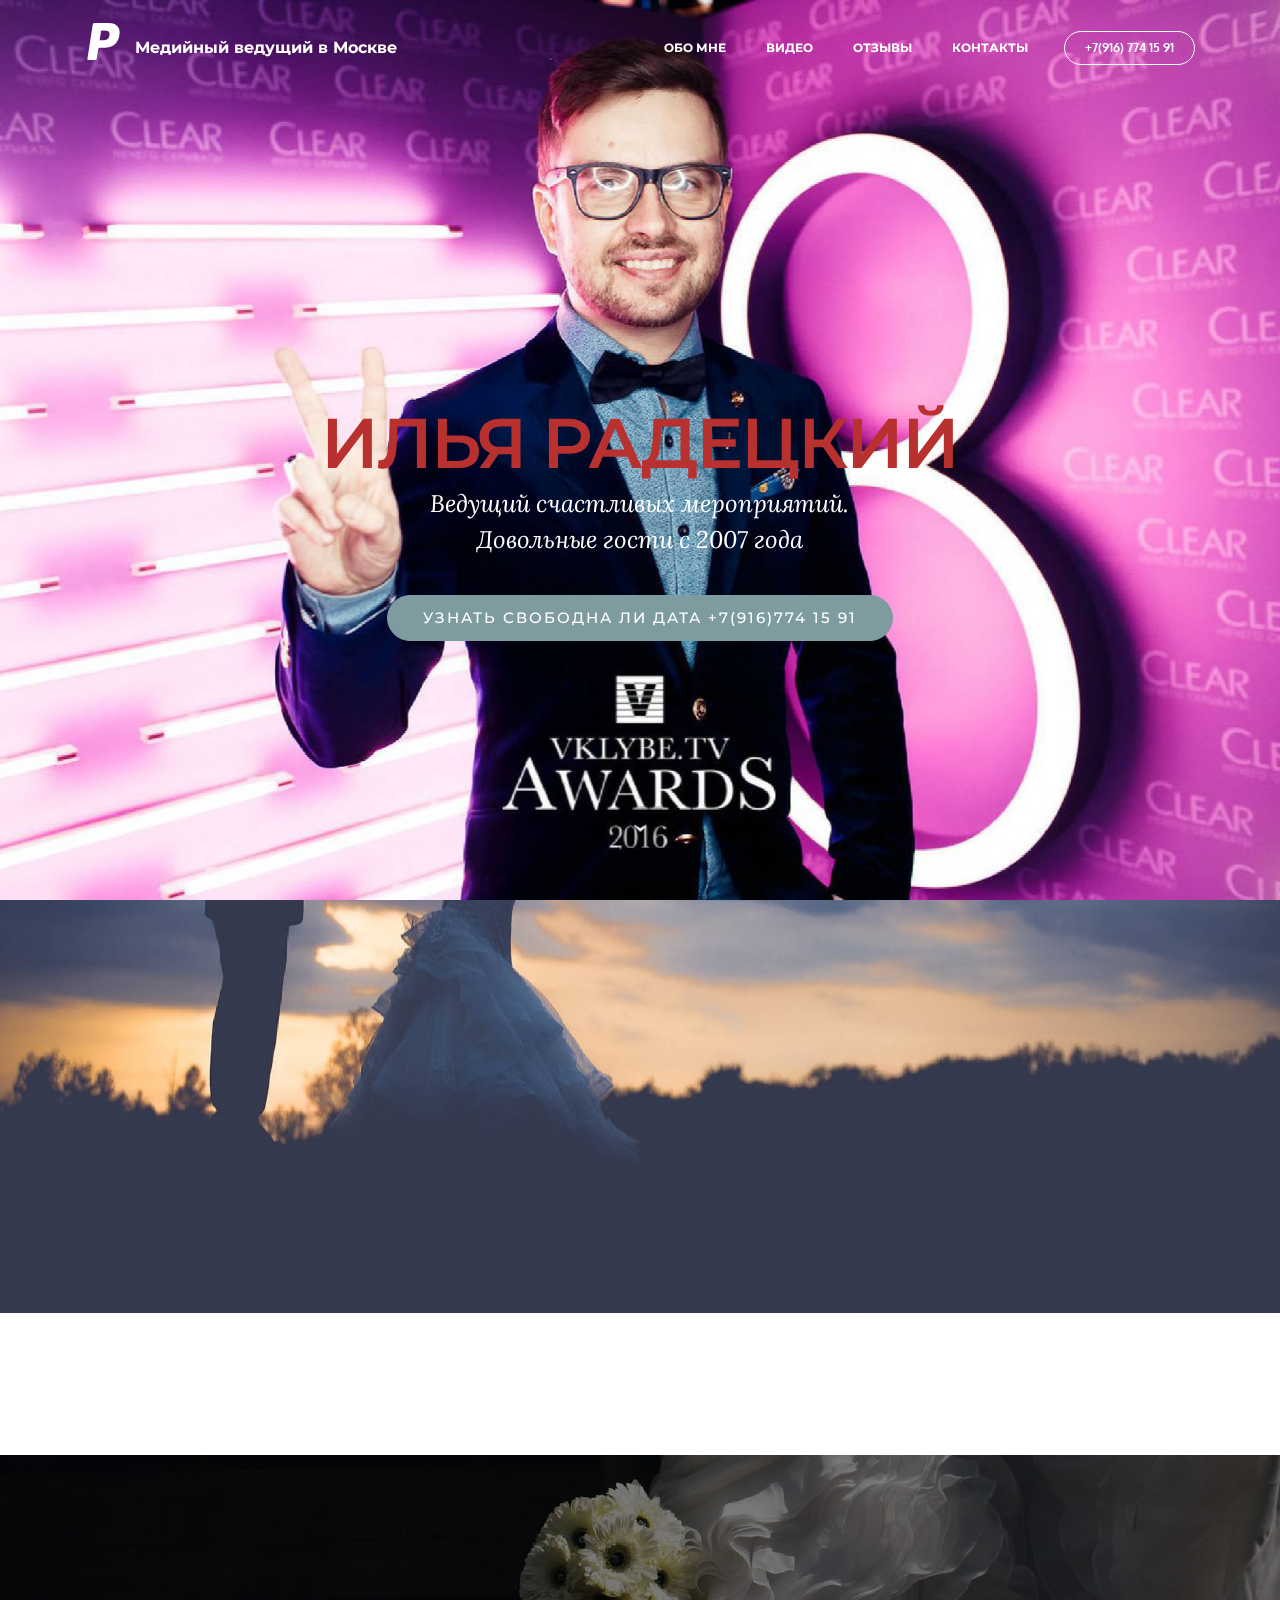
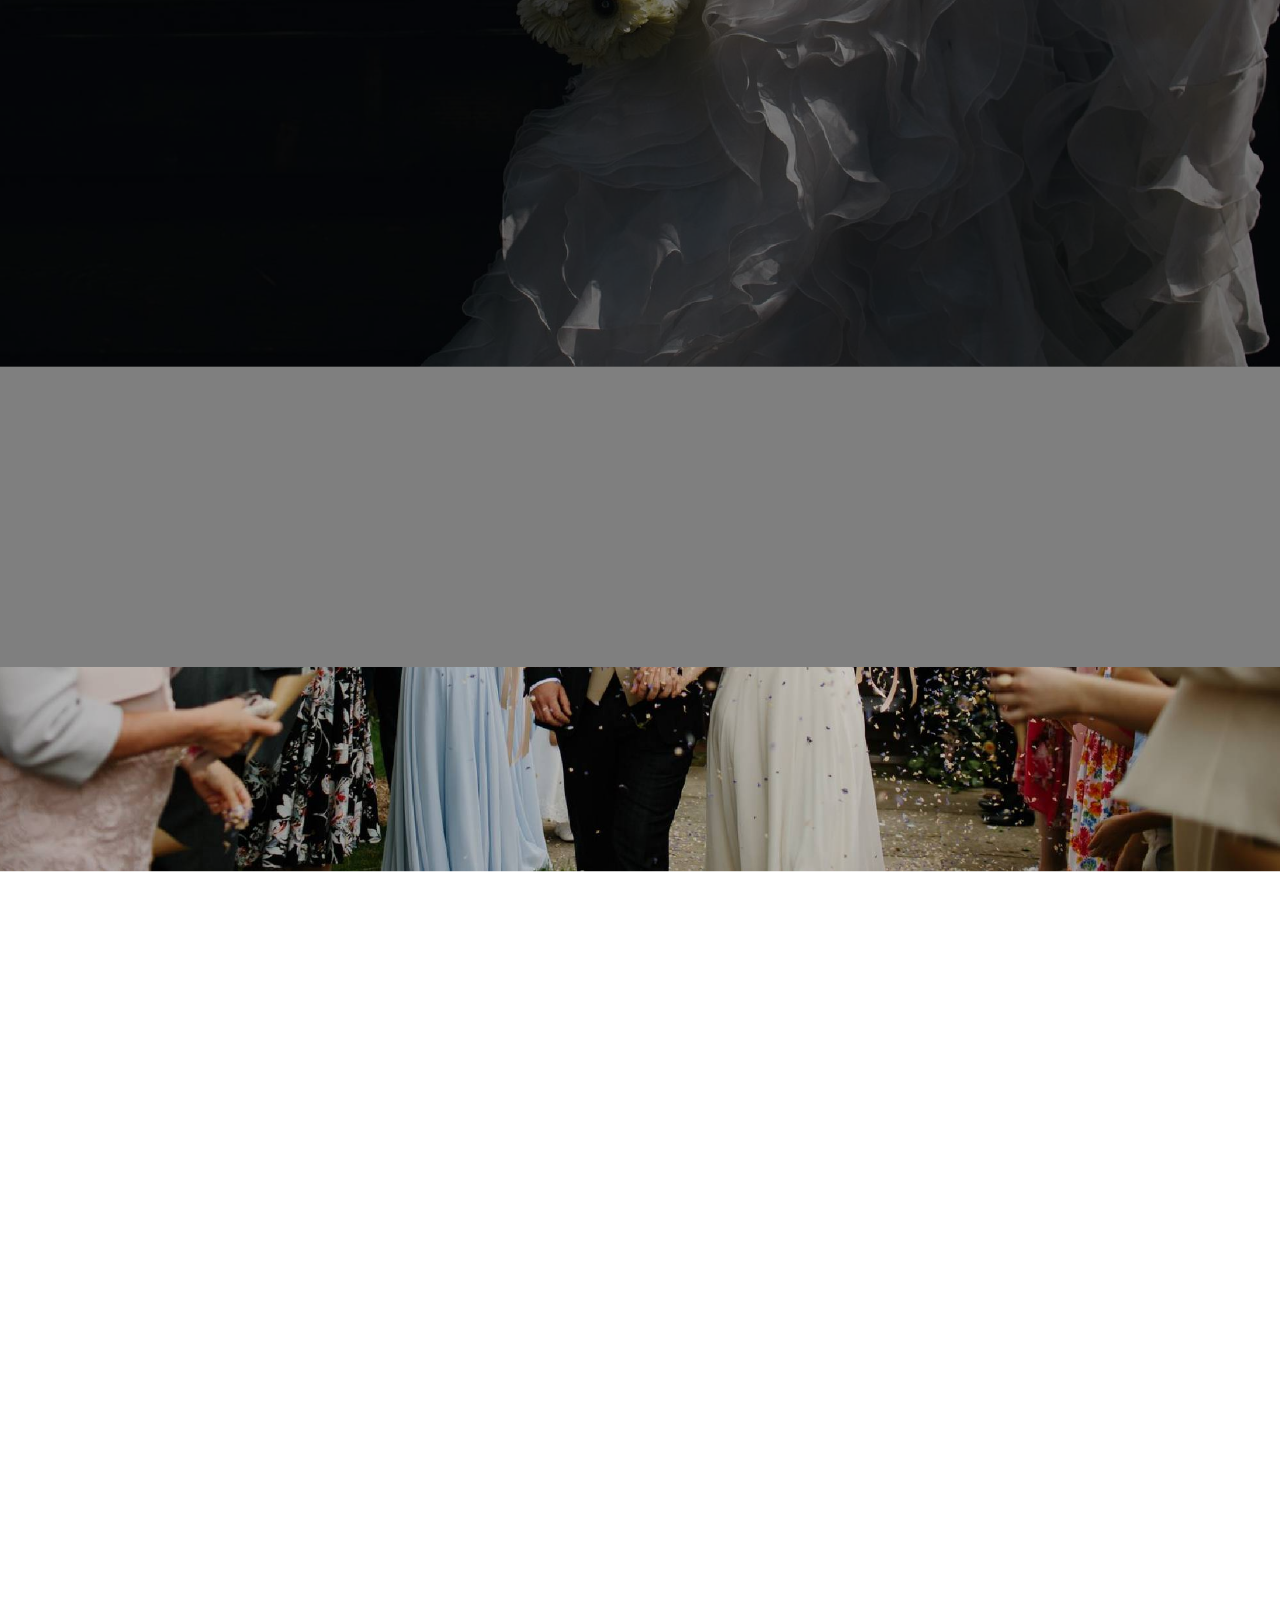
<file: page1.html>
<!DOCTYPE html>
<html>
<head>
  <!-- Site made with Mobirise Website Builder v3.12.1, https://mobirise.com -->
  <meta charset="UTF-8">
  <meta http-equiv="X-UA-Compatible" content="IE=edge">
  <meta name="generator" content="Mobirise v3.12.1, mobirise.com">
  <meta name="viewport" content="width=device-width, initial-scale=1">
  <link rel="shortcut icon" href="assets/images/ecf-e4ugd5m-128x128.jpg" type="image/x-icon">
  <meta name="description" content="">
  
  <link rel="stylesheet" href="https://fonts.googleapis.com/css?family=Lora:400,700,400italic,700italic&amp;subset=latin">
  <link rel="stylesheet" href="https://fonts.googleapis.com/css?family=Montserrat:400,700">
  <link rel="stylesheet" href="https://fonts.googleapis.com/css?family=Raleway:100,100i,200,200i,300,300i,400,400i,500,500i,600,600i,700,700i,800,800i,900,900i">
  <link rel="stylesheet" href="assets/bootstrap-material-design-font/css/material.css">
  <link rel="stylesheet" href="assets/tether/tether.min.css">
  <link rel="stylesheet" href="assets/bootstrap/css/bootstrap.min.css">
  <link rel="stylesheet" href="assets/dropdown/css/style.css">
  <link rel="stylesheet" href="assets/animate.css/animate.min.css">
  <link rel="stylesheet" href="assets/socicon/css/styles.css">
  <link rel="stylesheet" href="assets/theme/css/style.css">
  <link rel="stylesheet" href="assets/mobirise/css/mbr-additional.css" type="text/css">
  
  
  
</head>
<body>
<section id="menu-b">

    <nav class="navbar navbar-dropdown bg-color transparent navbar-fixed-top">
        <div class="container">

            <div class="mbr-table">
                <div class="mbr-table-cell">

                    <div class="navbar-brand">
                        <a href="радецкий.рф" class="socicon socicon-paypal mbr-iconfont mbr-iconfont-menu navbar-logo"></a>
                        <a class="navbar-caption" href="radezki.github.io">Медийный ведущий в Москве</a>
                    </div>

                </div>
                <div class="mbr-table-cell">

                    <button class="navbar-toggler pull-xs-right hidden-md-up" type="button" data-toggle="collapse" data-target="#exCollapsingNavbar">
                        <div class="hamburger-icon"></div>
                    </button>

                    <ul class="nav-dropdown collapse pull-xs-right nav navbar-nav navbar-toggleable-sm" id="exCollapsingNavbar"><li class="nav-item"><a class="nav-link link" href="index.html#msg-box7-2">ОБО МНЕ</a></li><li class="nav-item dropdown"><a class="nav-link link" href="index.html#msg-box4-0" aria-expanded="false">ВИДЕО</a></li><li class="nav-item"><a class="nav-link link" href="index.html#testimonials1-4" aria-expanded="false">ОТЗЫВЫ</a></li><li class="nav-item dropdown"><a class="nav-link link" href="index.html#form1-6" aria-expanded="false">КОНТАКТЫ</a></li><li class="nav-item nav-btn"><a class="nav-link btn btn-white btn-white-outline" href="index.html#form1-6" target="_blank">+7(916) 774 15 91</a></li></ul>
                    <button hidden="" class="navbar-toggler navbar-close" type="button" data-toggle="collapse" data-target="#exCollapsingNavbar">
                        <div class="close-icon"></div>
                    </button>

                </div>
            </div>

        </div>
    </nav>

</section>

<section class="engine"><a rel="external" href="https://mobirise.com">https://mobirise.com/</a></section><section class="mbr-section mbr-section-hero mbr-section-full mbr-parallax-background mbr-section-with-arrow mbr-after-navbar" id="header1-c" style="background-image: url(assets/images/uqlpn774luq-2000x1332.jpg);">

    

    <div class="mbr-table-cell">

        <div class="container">
            <div class="row">
                <div class="mbr-section col-md-10 col-md-offset-1 text-xs-center">

                    <h1 class="mbr-section-title display-1"><br><br><span style="font-size: 4.39rem; line-height: 1.1;">ИЛЬЯ </span><span style="font-size: 4.39rem; line-height: 1.1;">РАДЕЦКИЙ</span><br></h1>
                    <p class="mbr-section-lead lead">Ведущий счастливых мероприятий.<br> Довольные гости с 2007 года<br></p>
                    <div class="mbr-section-btn"><a class="btn btn-lg btn-info" href="https://mobirise.com">УЗНАТЬ СВОБОДНА ЛИ ДАТА +7(916)774 15 91</a>  </div>
                </div>
            </div>
        </div>
    </div>

    <div class="mbr-arrow mbr-arrow-floating" aria-hidden="true"><a href="#footer1-d"><i class="mbr-arrow-icon"></i></a></div>

</section>

<section class="mbr-section mbr-parallax-background" id="msg-box4-e" style="background-image: url(assets/images/mbr-2-2000x1333.jpg); padding-top: 120px; padding-bottom: 120px;">

    
    <div class="container">
        <div class="row">
            <div class="mbr-table-md-up">

              <div class="mbr-table-cell mbr-right-padding-md-up mbr-valign-top col-md-7 image-size" style="width: 50%;">
                  <div class="mbr-figure"><iframe class="mbr-embedded-video" src="https://www.youtube.com/embed/w4ecjCOxI2M?rel=0&amp;amp;showinfo=0&amp;autoplay=0&amp;loop=0" width="1280" height="720" frameborder="0" allowfullscreen></iframe></div>
              </div>

              


              <div class="mbr-table-cell col-md-5 text-xs-center text-md-left content-size">
                  <h3 class="mbr-section-title display-2">Опыт ведения мероприятий - более 5 лет<br>&nbsp;<div>Позитив и улыбка - в любой ситуации, в общении с каждым гостем&nbsp;</div><br><div><br></div>Свой диджей, сработанная команда, звук, свет, артисты<br><div><br></div></h3>
                  

                  <div><a class="btn btn-info" href="https://vk.com/video157376_456239129" target="_blank">ПРОВЕРИТЬ ДАТУ</a></div>
              </div>


              

            </div>
        </div>
    </div>

</section>

<section class="mbr-section mbr-parallax-background" id="msg-box7-f" style="background-image: url(assets/images/mbr-2000x1328.jpg); padding-top: 240px; padding-bottom: 240px;">

    <div class="mbr-overlay" style="opacity: 0.5; background-color: rgb(0, 0, 0);">
    </div>
    <div class="container">
        <div class="row">
            <div class="mbr-table-md-up">

              

              <div class="mbr-table-cell col-md-5 text-xs-center text-md-right content-size">
                  <h3 class="mbr-section-title display-2">Индивидуальный подход</h3>
                  <div class="lead">

                    <p>После встречи со мной вы получите развернутый сценарий вашего торжества, разработанного исходя из ваших пожеланий.<br><br> &nbsp; &nbsp;</p>

                  </div>

                  <div><a class="btn btn-secondary" href="https://mobirise.com">СВЯЗАТЬСЯ +7(916)774 15 91</a></div>
              </div>


              


              <div class="mbr-table-cell mbr-left-padding-md-up mbr-valign-top col-md-7 image-size" style="width: 50%;">
                  <div class="mbr-figure"><img src="assets/images/mbr-2000x1333.jpg"></div>
              </div>

            </div>
        </div>
    </div>

</section>

<section class="mbr-section mbr-parallax-background" id="testimonials1-g" style="background-image: url(assets/images/mbr-3-2000x1333.jpg); padding-top: 120px; padding-bottom: 120px;">

    

        <div class="mbr-section mbr-section__container mbr-section__container--middle">
            <div class="container">
                <div class="row">
                    <div class="col-xs-12 text-xs-center">
                        <h3 class="mbr-section-title display-2">ОТЗЫВЫ</h3>
                        <small class="mbr-section-subtitle">Прекрасных пар, которые доверили проведение одного из главных дней своей жизни нашей команде</small>
                    </div>
                </div>
            </div>
        </div>


    <div class="mbr-testimonials mbr-section mbr-section-nopadding">
        <div class="container">
            <div class="row">

                <div class="col-xs-12 col-lg-4">

                    <div class="mbr-testimonial card mbr-testimonial-lg">
                        <div class="card-block"><p>“Спасибо, Илья ! Свадьба прошла на ураааа, по большей части благодаря тебе. Все было очень современно, весело, динамично, круто ! Мы и наши друзья остались очень довольны. Спаааасибоооооо!”</p></div>
                        <div class="mbr-author card-footer">
                            <div class="mbr-author-img"><img src="assets/images/bsz-16crmau-160x160.jpg" class="img-circle"></div>
                            <div class="mbr-author-name">Владислав и Юлия.</div>
                            <small class="mbr-author-desc"></small>
                        </div>
                    </div>
                </div><div class="col-xs-12 col-lg-4">

                    <div class="mbr-testimonial card mbr-testimonial-lg">
                        <div class="card-block"><p>“Илья , спасибо за прекрасно проведенное мероприятие , все было очень здорово ! Успехов тебе”</p></div>
                        <div class="mbr-author card-footer">
                            <div class="mbr-author-img"><img src="assets/images/jjd7z0mhive1-136x160.jpg" class="img-circle"></div>
                            <div class="mbr-author-name">Дмитрий и Юлия</div>
                            <small class="mbr-author-desc"></small>
                        </div>
                    </div>
                </div><div class="col-xs-12 col-lg-4">

                    <div class="mbr-testimonial card mbr-testimonial-lg">
                        <div class="card-block"><p>“Илья, Женя- спасибо огромное!!! Вы зажгли наш вечер позитивом и никто не скучал!!!</p><p>Свадьба удалась!”</p></div>
                        <div class="mbr-author card-footer">
                            <div class="mbr-author-img"><img src="assets/images/qozb7npwvq-160x120.jpg" class="img-circle"></div>
                            <div class="mbr-author-name">Алексей и Анна</div>
                            <small class="mbr-author-desc"></small>
                        </div>
                    </div>
                </div>

            </div>

        </div>

    </div>

</section>

<section class="mbr-section" id="testimonials1-h" style="background-color: rgb(255, 255, 255); padding-top: 120px; padding-bottom: 120px;">

    

        <div class="mbr-section mbr-section__container mbr-section__container--middle">
            <div class="container">
                <div class="row">
                    <div class="col-xs-12 text-xs-center">
                        <h3 class="mbr-section-title display-2">WHAT OUR FANTASTIC USERS SAY</h3>
                        <small class="mbr-section-subtitle">Shape your future web project with sharp design and refine coded functions.</small>
                    </div>
                </div>
            </div>
        </div>


    <div class="mbr-testimonials mbr-section mbr-section-nopadding">
        <div class="container">
            <div class="row">

                <div class="col-xs-12 col-lg-4">

                    <div class="mbr-testimonial card mbr-testimonial-lg">
                        <div class="card-block"><p>“its really very amazing app that makes me finish html page in 3 minutes ( that's usually takes more than 1 hours at least from me if i did it from scratch). i hope to have very big library and plugins for this APP thanks again for your nice application”</p></div>
                        <div class="mbr-author card-footer">
                            <div class="mbr-author-img"><img src="assets/images/face3.jpg" class="img-circle"></div>
                            <div class="mbr-author-name">Abanoub S.</div>
                            <small class="mbr-author-desc">User</small>
                        </div>
                    </div>
                </div><div class="col-xs-12 col-lg-4">

                    <div class="mbr-testimonial card mbr-testimonial-lg">
                        <div class="card-block"><p>“First of all hands off to you guys for your effort and nice, super tool. Good work mobirise team. We are expecting the new version soon with advance functionality with full bootstrap design. Great effort and super UI experience with easy drag &amp; drop with no time design bootstrap builder in present web design world.”</p></div>
                        <div class="mbr-author card-footer">
                            <div class="mbr-author-img"><img src="assets/images/face1.jpg" class="img-circle"></div>
                            <div class="mbr-author-name">Suffian A.</div>
                            <small class="mbr-author-desc">User</small>
                        </div>
                    </div>
                </div><div class="col-xs-12 col-lg-4">

                    <div class="mbr-testimonial card mbr-testimonial-lg">
                        <div class="card-block"><p>“At first view, looks like a nice innovative tool, i like the great focus and time that was given to the responsive design, i also like the simple and clear drag and drop features. Give me more control over the object's properties and ill be using this tool for more serious projects. Regards.”</p></div>
                        <div class="mbr-author card-footer">
                            <div class="mbr-author-img"><img src="assets/images/face2.jpg" class="img-circle"></div>
                            <div class="mbr-author-name">Jhollman C.</div>
                            <small class="mbr-author-desc">User</small>
                        </div>
                    </div>
                </div>

            </div>

        </div>

    </div>

</section>

<section class="mbr-section" id="testimonials1-i" style="background-color: rgb(255, 255, 255); padding-top: 120px; padding-bottom: 120px;">

    

        <div class="mbr-section mbr-section__container mbr-section__container--middle">
            <div class="container">
                <div class="row">
                    <div class="col-xs-12 text-xs-center">
                        <h3 class="mbr-section-title display-2">WHAT OUR FANTASTIC USERS SAY</h3>
                        <small class="mbr-section-subtitle">Shape your future web project with sharp design and refine coded functions.</small>
                    </div>
                </div>
            </div>
        </div>


    <div class="mbr-testimonials mbr-section mbr-section-nopadding">
        <div class="container">
            <div class="row">

                <div class="col-xs-12 col-lg-4">

                    <div class="mbr-testimonial card mbr-testimonial-lg">
                        <div class="card-block"><p>“its really very amazing app that makes me finish html page in 3 minutes ( that's usually takes more than 1 hours at least from me if i did it from scratch). i hope to have very big library and plugins for this APP thanks again for your nice application”</p></div>
                        <div class="mbr-author card-footer">
                            <div class="mbr-author-img"><img src="assets/images/face3.jpg" class="img-circle"></div>
                            <div class="mbr-author-name">Abanoub S.</div>
                            <small class="mbr-author-desc">User</small>
                        </div>
                    </div>
                </div><div class="col-xs-12 col-lg-4">

                    <div class="mbr-testimonial card mbr-testimonial-lg">
                        <div class="card-block"><p>“First of all hands off to you guys for your effort and nice, super tool. Good work mobirise team. We are expecting the new version soon with advance functionality with full bootstrap design. Great effort and super UI experience with easy drag &amp; drop with no time design bootstrap builder in present web design world.”</p></div>
                        <div class="mbr-author card-footer">
                            <div class="mbr-author-img"><img src="assets/images/face1.jpg" class="img-circle"></div>
                            <div class="mbr-author-name">Suffian A.</div>
                            <small class="mbr-author-desc">User</small>
                        </div>
                    </div>
                </div><div class="col-xs-12 col-lg-4">

                    <div class="mbr-testimonial card mbr-testimonial-lg">
                        <div class="card-block"><p>“At first view, looks like a nice innovative tool, i like the great focus and time that was given to the responsive design, i also like the simple and clear drag and drop features. Give me more control over the object's properties and ill be using this tool for more serious projects. Regards.”</p></div>
                        <div class="mbr-author card-footer">
                            <div class="mbr-author-img"><img src="assets/images/face2.jpg" class="img-circle"></div>
                            <div class="mbr-author-name">Jhollman C.</div>
                            <small class="mbr-author-desc">User</small>
                        </div>
                    </div>
                </div>

            </div>

        </div>

    </div>

</section>

<section class="mbr-section" id="form1-j" style="background-color: rgb(255, 255, 255); padding-top: 120px; padding-bottom: 120px;">
    
    <div class="mbr-section mbr-section__container mbr-section__container--middle">
        <div class="container">
            <div class="row">
                <div class="col-xs-12 text-xs-center">
                    <h3 class="mbr-section-title display-2">Есть вопросы? пишите</h3>
                    <small class="mbr-section-subtitle">Буду рад личной встрече, всегда на связи и онлайн</small>
                </div>
            </div>
        </div>
    </div>
    <div class="mbr-section mbr-section-nopadding">
        <div class="container">
            <div class="row">
                <div class="col-xs-12 col-lg-10 col-lg-offset-1" data-form-type="formoid">


                    <div data-form-alert="true">
                        <div hidden="" data-form-alert-success="true" class="alert alert-form alert-success text-xs-center">Thanks for filling out form!</div>
                    </div>


                    <form action="https://mobirise.com/" method="post" data-form-title="Есть вопросы? пишите">

                        <input type="hidden" value="xxFpO4KCkhUjRlJvvSIukSKOwQ9kz7BcsBxSwST0EuEvgmCbpuTy8c2wew8NSxOQknLMZ/BYAbkp593Lq7y3H9s6G7ZafEbkEJmkdNElKDF7Lw8ydnQLWlCinCdxOvQs" data-form-email="true">

                        <div class="row row-sm-offset">

                            <div class="col-xs-12 col-md-4">
                                <div class="form-group">
                                    <label class="form-control-label" for="form1-j-name">Name<span class="form-asterisk">*</span></label>
                                    <input type="text" class="form-control" name="name" required="" data-form-field="Name" id="form1-j-name">
                                </div>
                            </div>

                            <div class="col-xs-12 col-md-4">
                                <div class="form-group">
                                    <label class="form-control-label" for="form1-j-email">Email<span class="form-asterisk">*</span></label>
                                    <input type="email" class="form-control" name="email" required="" data-form-field="Email" id="form1-j-email">
                                </div>
                            </div>

                            <div class="col-xs-12 col-md-4">
                                <div class="form-group">
                                    <label class="form-control-label" for="form1-j-phone">Phone</label>
                                    <input type="tel" class="form-control" name="phone" data-form-field="Phone" id="form1-j-phone">
                                </div>
                            </div>

                        </div>

                        <div class="form-group">
                            <label class="form-control-label" for="form1-j-message">Message</label>
                            <textarea class="form-control" name="message" rows="7" data-form-field="Message" id="form1-j-message"></textarea>
                        </div>

                        <div><button type="submit" class="btn btn-primary">СВЯЗАТЬСЯ</button></div>

                    </form>
                </div>
            </div>
        </div>
    </div>
</section>

<section class="mbr-section mbr-section-md-padding mbr-parallax-background" id="social-buttons2-k" style="background-image: url(assets/images/mbr-4-2000x1333.jpg); padding-top: 90px; padding-bottom: 90px;">
    
    <div class="container">
        <div class="row">
            <div class="col-md-8 col-md-offset-2 text-xs-center">
                <h3 class="mbr-section-title display-2">ИЛЬЯ РАДЕЦКИЙ<br><br>#ведущийсчастливыхмероприятий</h3>
                <div> <a class="btn btn-social" title="Facebook" target="_blank" href="https://www.facebook.com/pages/Mobirise/1616226671953247"><i class="socicon socicon-facebook"></i></a>  <a class="btn btn-social" title="YouTube" target="_blank" href="https://www.youtube.com/channel/UCt_tncVAetpK5JeM8L-8jyw"><i class="socicon socicon-youtube"></i></a> <a class="btn btn-social" title="Instagram" target="_blank" href="https://instagram.com/mobirise/"><i class="socicon socicon-instagram"></i></a>    <a class="btn btn-social" title="VKontakte" target="_blank" href="#"><i class="socicon socicon-vkontakte"></i></a>  </div>
            </div>
        </div>
    </div>
</section>

<footer class="mbr-small-footer mbr-section mbr-section-nopadding" id="footer1-d" style="background-color: rgb(50, 50, 50); padding-top: 1.75rem; padding-bottom: 1.75rem;">
    
    <div class="container">
        <p class="text-xs-center">Copyright (c) 2016 Mobirise.</p>
    </div>
</footer>


  <script src="assets/web/assets/jquery/jquery.min.js"></script>
  <script src="assets/tether/tether.min.js"></script>
  <script src="assets/bootstrap/js/bootstrap.min.js"></script>
  <script src="assets/smooth-scroll/smooth-scroll.js"></script>
  <script src="assets/dropdown/js/script.min.js"></script>
  <script src="assets/touch-swipe/jquery.touch-swipe.min.js"></script>
  <script src="assets/viewport-checker/jquery.viewportchecker.js"></script>
  <script src="assets/jarallax/jarallax.js"></script>
  <script src="assets/theme/js/script.js"></script>
  <script src="assets/formoid/formoid.min.js"></script>
  
  
  <input name="animation" type="hidden">
  </body>
</html>
</file>
<file: assets/bootstrap-material-design-font/css/material.css>
@font-face {
  font-family: 'Material-Design-Icons';
  src: url('../fonts/Material-Design-Icons.eot?3ocs8m');
  src: url('../fonts/Material-Design-Icons.eot?#iefix3ocs8m') format('embedded-opentype'), url('../fonts/Material-Design-Icons.woff?3ocs8m') format('woff'), url('../fonts/Material-Design-Icons.ttf?3ocs8m') format('truetype'), url('../fonts/Material-Design-Icons.svg?3ocs8m#Material-Design-Icons') format('svg');
  font-weight: normal;
  font-style: normal;
}
[class^="mdi-"],
[class*="mdi-"] {
  speak: none;
  display: inline-block;
  font-style: normal;
  font-variant:normal;
  font-weight:normal;
  /*font-size:24px;*/
  line-height:1;
  font-family:'Material-Design-Icons' !important;
  text-rendering: auto;
  
  -webkit-font-smoothing: antialiased;
  -moz-osx-font-smoothing: grayscale;
  -webkit-transform: translate(0, 0);
      -ms-transform: translate(0, 0);
          transform: translate(0, 0);
}
[class^="mdi-"]:before,
[class*="mdi-"]:before {
  display: inline-block;
  speak: none;
  text-decoration: inherit;
}
[class^="mdi-"].pull-left,
[class*="mdi-"].pull-left {
  margin-right: .3em;
}
[class^="mdi-"].pull-right,
[class*="mdi-"].pull-right {
  margin-left: .3em;
}
[class^="mdi-"].mdi-lg:before,
[class*="mdi-"].mdi-lg:before,
[class^="mdi-"].mdi-lg:after,
[class*="mdi-"].mdi-lg:after {
  font-size: 1.33333333em;
  line-height: 0.75em;
  vertical-align: -15%;
}
[class^="mdi-"].mdi-2x:before,
[class*="mdi-"].mdi-2x:before,
[class^="mdi-"].mdi-2x:after,
[class*="mdi-"].mdi-2x:after {
  font-size: 2em;
}
[class^="mdi-"].mdi-3x:before,
[class*="mdi-"].mdi-3x:before,
[class^="mdi-"].mdi-3x:after,
[class*="mdi-"].mdi-3x:after {
  font-size: 3em;
}
[class^="mdi-"].mdi-4x:before,
[class*="mdi-"].mdi-4x:before,
[class^="mdi-"].mdi-4x:after,
[class*="mdi-"].mdi-4x:after {
  font-size: 4em;
}
[class^="mdi-"].mdi-5x:before,
[class*="mdi-"].mdi-5x:before,
[class^="mdi-"].mdi-5x:after,
[class*="mdi-"].mdi-5x:after {
  font-size: 5em;
}
[class^="mdi-device-signal-cellular-"]:after,
[class^="mdi-device-battery-"]:after,
[class^="mdi-device-battery-charging-"]:after,
[class^="mdi-device-signal-cellular-connected-no-internet-"]:after,
[class^="mdi-device-signal-wifi-"]:after,
[class^="mdi-device-signal-wifi-statusbar-not-connected"]:after,
.mdi-device-network-wifi:after {
  opacity: .3;
  position: absolute;
  left: 0;
  top: 0;
  z-index: 1;
  display: inline-block;
  speak: none;
  text-decoration: inherit;
}
[class^="mdi-device-signal-cellular-"]:after {
  content: "\e758";
}
[class^="mdi-device-battery-"]:after {
  content: "\e735";
}
[class^="mdi-device-battery-charging-"]:after {
  content: "\e733";
}
[class^="mdi-device-signal-cellular-connected-no-internet-"]:after {
  content: "\e75d";
}
[class^="mdi-device-signal-wifi-"]:after,
.mdi-device-network-wifi:after {
  content: "\e765";
}
[class^="mdi-device-signal-wifi-statusbasr-not-connected"]:after {
  content: "\e8f7";
}
.mdi-device-signal-cellular-off:after,
.mdi-device-signal-cellular-null:after,
.mdi-device-signal-cellular-no-sim:after,
.mdi-device-signal-wifi-off:after,
.mdi-device-signal-wifi-4-bar:after,
.mdi-device-signal-cellular-4-bar:after,
.mdi-device-battery-alert:after,
.mdi-device-signal-cellular-connected-no-internet-4-bar:after,
.mdi-device-battery-std:after,
.mdi-device-battery-full .mdi-device-battery-unknown:after {
  content: "";
}
.mdi-fw {
  width: 1.28571429em;
  text-align: center;
}
.mdi-ul {
  padding-left: 0;
  margin-left: 2.14285714em;
  list-style-type: none;
}
.mdi-ul > li {
  position: relative;
}
.mdi-li {
  position: absolute;
  left: -2.14285714em;
  width: 2.14285714em;
  top: 0.14285714em;
  text-align: center;
}
.mdi-li.mdi-lg {
  left: -1.85714286em;
}
.mdi-border {
  padding: .2em .25em .15em;
  border: solid 0.08em #eeeeee;
  border-radius: .1em;
}
.mdi-spin {
  -webkit-animation: mdi-spin 2s infinite linear;
  animation: mdi-spin 2s infinite linear;
  -webkit-transform-origin: 50% 50%;
  -ms-transform-origin: 50% 50%;
      transform-origin: 50% 50%;
}
.mdi-pulse {
  -webkit-animation: mdi-spin 1s steps(8) infinite;
  animation: mdi-spin 1s steps(8) infinite;
  -webkit-transform-origin: 50% 50%;
  -ms-transform-origin: 50% 50%;
      transform-origin: 50% 50%;
}
@-webkit-keyframes mdi-spin {
  0% {
    -webkit-transform: rotate(0deg);
    transform: rotate(0deg);
  }
  100% {
    -webkit-transform: rotate(359deg);
    transform: rotate(359deg);
  }
}
@keyframes mdi-spin {
  0% {
    -webkit-transform: rotate(0deg);
    transform: rotate(0deg);
  }
  100% {
    -webkit-transform: rotate(359deg);
    transform: rotate(359deg);
  }
}
.mdi-rotate-90 {
  filter: progid:DXImageTransform.Microsoft.BasicImage(rotation=1);
  -webkit-transform: rotate(90deg);
  -ms-transform: rotate(90deg);
  transform: rotate(90deg);
}
.mdi-rotate-180 {
  filter: progid:DXImageTransform.Microsoft.BasicImage(rotation=2);
  -webkit-transform: rotate(180deg);
  -ms-transform: rotate(180deg);
  transform: rotate(180deg);
}
.mdi-rotate-270 {
  filter: progid:DXImageTransform.Microsoft.BasicImage(rotation=3);
  -webkit-transform: rotate(270deg);
  -ms-transform: rotate(270deg);
  transform: rotate(270deg);
}
.mdi-flip-horizontal {
  filter: progid:DXImageTransform.Microsoft.BasicImage(rotation=0, mirror=1);
  -webkit-transform: scale(-1, 1);
  -ms-transform: scale(-1, 1);
  transform: scale(-1, 1);
}
.mdi-flip-vertical {
  filter: progid:DXImageTransform.Microsoft.BasicImage(rotation=2, mirror=1);
  -webkit-transform: scale(1, -1);
  -ms-transform: scale(1, -1);
  transform: scale(1, -1);
}
:root .mdi-rotate-90,
:root .mdi-rotate-180,
:root .mdi-rotate-270,
:root .mdi-flip-horizontal,
:root .mdi-flip-vertical {
  -webkit-filter: none;
          filter: none;
}
.mdi-stack {
  position: relative;
  display: inline-block;
  width: 2em;
  height: 2em;
  line-height: 2em;
  vertical-align: middle;
}
.mdi-stack-1x,
.mdi-stack-2x {
  position: absolute;
  left: 0;
  width: 100%;
  text-align: center;
}
.mdi-stack-1x {
  line-height: inherit;
}
.mdi-stack-2x {
  font-size: 2em;
}
.mdi-inverse {
  color: #ffffff;
}
/* Start Icons */
.mdi-action-3d-rotation:before {
  content: "\e600";
}
.mdi-action-accessibility:before {
  content: "\e601";
}
.mdi-action-account-balance-wallet:before {
  content: "\e602";
}
.mdi-action-account-balance:before {
  content: "\e603";
}
.mdi-action-account-box:before {
  content: "\e604";
}
.mdi-action-account-child:before {
  content: "\e605";
}
.mdi-action-account-circle:before {
  content: "\e606";
}
.mdi-action-add-shopping-cart:before {
  content: "\e607";
}
.mdi-action-alarm-add:before {
  content: "\e608";
}
.mdi-action-alarm-off:before {
  content: "\e609";
}
.mdi-action-alarm-on:before {
  content: "\e60a";
}
.mdi-action-alarm:before {
  content: "\e60b";
}
.mdi-action-android:before {
  content: "\e60c";
}
.mdi-action-announcement:before {
  content: "\e60d";
}
.mdi-action-aspect-ratio:before {
  content: "\e60e";
}
.mdi-action-assessment:before {
  content: "\e60f";
}
.mdi-action-assignment-ind:before {
  content: "\e610";
}
.mdi-action-assignment-late:before {
  content: "\e611";
}
.mdi-action-assignment-return:before {
  content: "\e612";
}
.mdi-action-assignment-returned:before {
  content: "\e613";
}
.mdi-action-assignment-turned-in:before {
  content: "\e614";
}
.mdi-action-assignment:before {
  content: "\e615";
}
.mdi-action-autorenew:before {
  content: "\e616";
}
.mdi-action-backup:before {
  content: "\e617";
}
.mdi-action-book:before {
  content: "\e618";
}
.mdi-action-bookmark-outline:before {
  content: "\e619";
}
.mdi-action-bookmark:before {
  content: "\e61a";
}
.mdi-action-bug-report:before {
  content: "\e61b";
}
.mdi-action-cached:before {
  content: "\e61c";
}
.mdi-action-check-circle:before {
  content: "\e61d";
}
.mdi-action-class:before {
  content: "\e61e";
}
.mdi-action-credit-card:before {
  content: "\e61f";
}
.mdi-action-dashboard:before {
  content: "\e620";
}
.mdi-action-delete:before {
  content: "\e621";
}
.mdi-action-description:before {
  content: "\e622";
}
.mdi-action-dns:before {
  content: "\e623";
}
.mdi-action-done-all:before {
  content: "\e624";
}
.mdi-action-done:before {
  content: "\e625";
}
.mdi-action-event:before {
  content: "\e626";
}
.mdi-action-exit-to-app:before {
  content: "\e627";
}
.mdi-action-explore:before {
  content: "\e628";
}
.mdi-action-extension:before {
  content: "\e629";
}
.mdi-action-face-unlock:before {
  content: "\e62a";
}
.mdi-action-favorite-outline:before {
  content: "\e62b";
}
.mdi-action-favorite:before {
  content: "\e62c";
}
.mdi-action-find-in-page:before {
  content: "\e62d";
}
.mdi-action-find-replace:before {
  content: "\e62e";
}
.mdi-action-flip-to-back:before {
  content: "\e62f";
}
.mdi-action-flip-to-front:before {
  content: "\e630";
}
.mdi-action-get-app:before {
  content: "\e631";
}
.mdi-action-grade:before {
  content: "\e632";
}
.mdi-action-group-work:before {
  content: "\e633";
}
.mdi-action-help:before {
  content: "\e634";
}
.mdi-action-highlight-remove:before {
  content: "\e635";
}
.mdi-action-history:before {
  content: "\e636";
}
.mdi-action-home:before {
  content: "\e637";
}
.mdi-action-https:before {
  content: "\e638";
}
.mdi-action-info-outline:before {
  content: "\e639";
}
.mdi-action-info:before {
  content: "\e63a";
}
.mdi-action-input:before {
  content: "\e63b";
}
.mdi-action-invert-colors:before {
  content: "\e63c";
}
.mdi-action-label-outline:before {
  content: "\e63d";
}
.mdi-action-label:before {
  content: "\e63e";
}
.mdi-action-language:before {
  content: "\e63f";
}
.mdi-action-launch:before {
  content: "\e640";
}
.mdi-action-list:before {
  content: "\e641";
}
.mdi-action-lock-open:before {
  content: "\e642";
}
.mdi-action-lock-outline:before {
  content: "\e643";
}
.mdi-action-lock:before {
  content: "\e644";
}
.mdi-action-loyalty:before {
  content: "\e645";
}
.mdi-action-markunread-mailbox:before {
  content: "\e646";
}
.mdi-action-note-add:before {
  content: "\e647";
}
.mdi-action-open-in-browser:before {
  content: "\e648";
}
.mdi-action-open-in-new:before {
  content: "\e649";
}
.mdi-action-open-with:before {
  content: "\e64a";
}
.mdi-action-pageview:before {
  content: "\e64b";
}
.mdi-action-payment:before {
  content: "\e64c";
}
.mdi-action-perm-camera-mic:before {
  content: "\e64d";
}
.mdi-action-perm-contact-cal:before {
  content: "\e64e";
}
.mdi-action-perm-data-setting:before {
  content: "\e64f";
}
.mdi-action-perm-device-info:before {
  content: "\e650";
}
.mdi-action-perm-identity:before {
  content: "\e651";
}
.mdi-action-perm-media:before {
  content: "\e652";
}
.mdi-action-perm-phone-msg:before {
  content: "\e653";
}
.mdi-action-perm-scan-wifi:before {
  content: "\e654";
}
.mdi-action-picture-in-picture:before {
  content: "\e655";
}
.mdi-action-polymer:before {
  content: "\e656";
}
.mdi-action-print:before {
  content: "\e657";
}
.mdi-action-query-builder:before {
  content: "\e658";
}
.mdi-action-question-answer:before {
  content: "\e659";
}
.mdi-action-receipt:before {
  content: "\e65a";
}
.mdi-action-redeem:before {
  content: "\e65b";
}
.mdi-action-reorder:before {
  content: "\e65c";
}
.mdi-action-report-problem:before {
  content: "\e65d";
}
.mdi-action-restore:before {
  content: "\e65e";
}
.mdi-action-room:before {
  content: "\e65f";
}
.mdi-action-schedule:before {
  content: "\e660";
}
.mdi-action-search:before {
  content: "\e661";
}
.mdi-action-settings-applications:before {
  content: "\e662";
}
.mdi-action-settings-backup-restore:before {
  content: "\e663";
}
.mdi-action-settings-bluetooth:before {
  content: "\e664";
}
.mdi-action-settings-cell:before {
  content: "\e665";
}
.mdi-action-settings-display:before {
  content: "\e666";
}
.mdi-action-settings-ethernet:before {
  content: "\e667";
}
.mdi-action-settings-input-antenna:before {
  content: "\e668";
}
.mdi-action-settings-input-component:before {
  content: "\e669";
}
.mdi-action-settings-input-composite:before {
  content: "\e66a";
}
.mdi-action-settings-input-hdmi:before {
  content: "\e66b";
}
.mdi-action-settings-input-svideo:before {
  content: "\e66c";
}
.mdi-action-settings-overscan:before {
  content: "\e66d";
}
.mdi-action-settings-phone:before {
  content: "\e66e";
}
.mdi-action-settings-power:before {
  content: "\e66f";
}
.mdi-action-settings-remote:before {
  content: "\e670";
}
.mdi-action-settings-voice:before {
  content: "\e671";
}
.mdi-action-settings:before {
  content: "\e672";
}
.mdi-action-shop-two:before {
  content: "\e673";
}
.mdi-action-shop:before {
  content: "\e674";
}
.mdi-action-shopping-basket:before {
  content: "\e675";
}
.mdi-action-shopping-cart:before {
  content: "\e676";
}
.mdi-action-speaker-notes:before {
  content: "\e677";
}
.mdi-action-spellcheck:before {
  content: "\e678";
}
.mdi-action-star-rate:before {
  content: "\e679";
}
.mdi-action-stars:before {
  content: "\e67a";
}
.mdi-action-store:before {
  content: "\e67b";
}
.mdi-action-subject:before {
  content: "\e67c";
}
.mdi-action-supervisor-account:before {
  content: "\e67d";
}
.mdi-action-swap-horiz:before {
  content: "\e67e";
}
.mdi-action-swap-vert-circle:before {
  content: "\e67f";
}
.mdi-action-swap-vert:before {
  content: "\e680";
}
.mdi-action-system-update-tv:before {
  content: "\e681";
}
.mdi-action-tab-unselected:before {
  content: "\e682";
}
.mdi-action-tab:before {
  content: "\e683";
}
.mdi-action-theaters:before {
  content: "\e684";
}
.mdi-action-thumb-down:before {
  content: "\e685";
}
.mdi-action-thumb-up:before {
  content: "\e686";
}
.mdi-action-thumbs-up-down:before {
  content: "\e687";
}
.mdi-action-toc:before {
  content: "\e688";
}
.mdi-action-today:before {
  content: "\e689";
}
.mdi-action-track-changes:before {
  content: "\e68a";
}
.mdi-action-translate:before {
  content: "\e68b";
}
.mdi-action-trending-down:before {
  content: "\e68c";
}
.mdi-action-trending-neutral:before {
  content: "\e68d";
}
.mdi-action-trending-up:before {
  content: "\e68e";
}
.mdi-action-turned-in-not:before {
  content: "\e68f";
}
.mdi-action-turned-in:before {
  content: "\e690";
}
.mdi-action-verified-user:before {
  content: "\e691";
}
.mdi-action-view-agenda:before {
  content: "\e692";
}
.mdi-action-view-array:before {
  content: "\e693";
}
.mdi-action-view-carousel:before {
  content: "\e694";
}
.mdi-action-view-column:before {
  content: "\e695";
}
.mdi-action-view-day:before {
  content: "\e696";
}
.mdi-action-view-headline:before {
  content: "\e697";
}
.mdi-action-view-list:before {
  content: "\e698";
}
.mdi-action-view-module:before {
  content: "\e699";
}
.mdi-action-view-quilt:before {
  content: "\e69a";
}
.mdi-action-view-stream:before {
  content: "\e69b";
}
.mdi-action-view-week:before {
  content: "\e69c";
}
.mdi-action-visibility-off:before {
  content: "\e69d";
}
.mdi-action-visibility:before {
  content: "\e69e";
}
.mdi-action-wallet-giftcard:before {
  content: "\e69f";
}
.mdi-action-wallet-membership:before {
  content: "\e6a0";
}
.mdi-action-wallet-travel:before {
  content: "\e6a1";
}
.mdi-action-work:before {
  content: "\e6a2";
}
.mdi-alert-error:before {
  content: "\e6a3";
}
.mdi-alert-warning:before {
  content: "\e6a4";
}
.mdi-av-album:before {
  content: "\e6a5";
}
.mdi-av-closed-caption:before {
  content: "\e6a6";
}
.mdi-av-equalizer:before {
  content: "\e6a7";
}
.mdi-av-explicit:before {
  content: "\e6a8";
}
.mdi-av-fast-forward:before {
  content: "\e6a9";
}
.mdi-av-fast-rewind:before {
  content: "\e6aa";
}
.mdi-av-games:before {
  content: "\e6ab";
}
.mdi-av-hearing:before {
  content: "\e6ac";
}
.mdi-av-high-quality:before {
  content: "\e6ad";
}
.mdi-av-loop:before {
  content: "\e6ae";
}
.mdi-av-mic-none:before {
  content: "\e6af";
}
.mdi-av-mic-off:before {
  content: "\e6b0";
}
.mdi-av-mic:before {
  content: "\e6b1";
}
.mdi-av-movie:before {
  content: "\e6b2";
}
.mdi-av-my-library-add:before {
  content: "\e6b3";
}
.mdi-av-my-library-books:before {
  content: "\e6b4";
}
.mdi-av-my-library-music:before {
  content: "\e6b5";
}
.mdi-av-new-releases:before {
  content: "\e6b6";
}
.mdi-av-not-interested:before {
  content: "\e6b7";
}
.mdi-av-pause-circle-fill:before {
  content: "\e6b8";
}
.mdi-av-pause-circle-outline:before {
  content: "\e6b9";
}
.mdi-av-pause:before {
  content: "\e6ba";
}
.mdi-av-play-arrow:before {
  content: "\e6bb";
}
.mdi-av-play-circle-fill:before {
  content: "\e6bc";
}
.mdi-av-play-circle-outline:before {
  content: "\e6bd";
}
.mdi-av-play-shopping-bag:before {
  content: "\e6be";
}
.mdi-av-playlist-add:before {
  content: "\e6bf";
}
.mdi-av-queue-music:before {
  content: "\e6c0";
}
.mdi-av-queue:before {
  content: "\e6c1";
}
.mdi-av-radio:before {
  content: "\e6c2";
}
.mdi-av-recent-actors:before {
  content: "\e6c3";
}
.mdi-av-repeat-one:before {
  content: "\e6c4";
}
.mdi-av-repeat:before {
  content: "\e6c5";
}
.mdi-av-replay:before {
  content: "\e6c6";
}
.mdi-av-shuffle:before {
  content: "\e6c7";
}
.mdi-av-skip-next:before {
  content: "\e6c8";
}
.mdi-av-skip-previous:before {
  content: "\e6c9";
}
.mdi-av-snooze:before {
  content: "\e6ca";
}
.mdi-av-stop:before {
  content: "\e6cb";
}
.mdi-av-subtitles:before {
  content: "\e6cc";
}
.mdi-av-surround-sound:before {
  content: "\e6cd";
}
.mdi-av-timer:before {
  content: "\e6ce";
}
.mdi-av-video-collection:before {
  content: "\e6cf";
}
.mdi-av-videocam-off:before {
  content: "\e6d0";
}
.mdi-av-videocam:before {
  content: "\e6d1";
}
.mdi-av-volume-down:before {
  content: "\e6d2";
}
.mdi-av-volume-mute:before {
  content: "\e6d3";
}
.mdi-av-volume-off:before {
  content: "\e6d4";
}
.mdi-av-volume-up:before {
  content: "\e6d5";
}
.mdi-av-web:before {
  content: "\e6d6";
}
.mdi-communication-business:before {
  content: "\e6d7";
}
.mdi-communication-call-end:before {
  content: "\e6d8";
}
.mdi-communication-call-made:before {
  content: "\e6d9";
}
.mdi-communication-call-merge:before {
  content: "\e6da";
}
.mdi-communication-call-missed:before {
  content: "\e6db";
}
.mdi-communication-call-received:before {
  content: "\e6dc";
}
.mdi-communication-call-split:before {
  content: "\e6dd";
}
.mdi-communication-call:before {
  content: "\e6de";
}
.mdi-communication-chat:before {
  content: "\e6df";
}
.mdi-communication-clear-all:before {
  content: "\e6e0";
}
.mdi-communication-comment:before {
  content: "\e6e1";
}
.mdi-communication-contacts:before {
  content: "\e6e2";
}
.mdi-communication-dialer-sip:before {
  content: "\e6e3";
}
.mdi-communication-dialpad:before {
  content: "\e6e4";
}
.mdi-communication-dnd-on:before {
  content: "\e6e5";
}
.mdi-communication-email:before {
  content: "\e6e6";
}
.mdi-communication-forum:before {
  content: "\e6e7";
}
.mdi-communication-import-export:before {
  content: "\e6e8";
}
.mdi-communication-invert-colors-off:before {
  content: "\e6e9";
}
.mdi-communication-invert-colors-on:before {
  content: "\e6ea";
}
.mdi-communication-live-help:before {
  content: "\e6eb";
}
.mdi-communication-location-off:before {
  content: "\e6ec";
}
.mdi-communication-location-on:before {
  content: "\e6ed";
}
.mdi-communication-message:before {
  content: "\e6ee";
}
.mdi-communication-messenger:before {
  content: "\e6ef";
}
.mdi-communication-no-sim:before {
  content: "\e6f0";
}
.mdi-communication-phone:before {
  content: "\e6f1";
}
.mdi-communication-portable-wifi-off:before {
  content: "\e6f2";
}
.mdi-communication-quick-contacts-dialer:before {
  content: "\e6f3";
}
.mdi-communication-quick-contacts-mail:before {
  content: "\e6f4";
}
.mdi-communication-ring-volume:before {
  content: "\e6f5";
}
.mdi-communication-stay-current-landscape:before {
  content: "\e6f6";
}
.mdi-communication-stay-current-portrait:before {
  content: "\e6f7";
}
.mdi-communication-stay-primary-landscape:before {
  content: "\e6f8";
}
.mdi-communication-stay-primary-portrait:before {
  content: "\e6f9";
}
.mdi-communication-swap-calls:before {
  content: "\e6fa";
}
.mdi-communication-textsms:before {
  content: "\e6fb";
}
.mdi-communication-voicemail:before {
  content: "\e6fc";
}
.mdi-communication-vpn-key:before {
  content: "\e6fd";
}
.mdi-content-add-box:before {
  content: "\e6fe";
}
.mdi-content-add-circle-outline:before {
  content: "\e6ff";
}
.mdi-content-add-circle:before {
  content: "\e700";
}
.mdi-content-add:before {
  content: "\e701";
}
.mdi-content-archive:before {
  content: "\e702";
}
.mdi-content-backspace:before {
  content: "\e703";
}
.mdi-content-block:before {
  content: "\e704";
}
.mdi-content-clear:before {
  content: "\e705";
}
.mdi-content-content-copy:before {
  content: "\e706";
}
.mdi-content-content-cut:before {
  content: "\e707";
}
.mdi-content-content-paste:before {
  content: "\e708";
}
.mdi-content-create:before {
  content: "\e709";
}
.mdi-content-drafts:before {
  content: "\e70a";
}
.mdi-content-filter-list:before {
  content: "\e70b";
}
.mdi-content-flag:before {
  content: "\e70c";
}
.mdi-content-forward:before {
  content: "\e70d";
}
.mdi-content-gesture:before {
  content: "\e70e";
}
.mdi-content-inbox:before {
  content: "\e70f";
}
.mdi-content-link:before {
  content: "\e710";
}
.mdi-content-mail:before {
  content: "\e711";
}
.mdi-content-markunread:before {
  content: "\e712";
}
.mdi-content-redo:before {
  content: "\e713";
}
.mdi-content-remove-circle-outline:before {
  content: "\e714";
}
.mdi-content-remove-circle:before {
  content: "\e715";
}
.mdi-content-remove:before {
  content: "\e716";
}
.mdi-content-reply-all:before {
  content: "\e717";
}
.mdi-content-reply:before {
  content: "\e718";
}
.mdi-content-report:before {
  content: "\e719";
}
.mdi-content-save:before {
  content: "\e71a";
}
.mdi-content-select-all:before {
  content: "\e71b";
}
.mdi-content-send:before {
  content: "\e71c";
}
.mdi-content-sort:before {
  content: "\e71d";
}
.mdi-content-text-format:before {
  content: "\e71e";
}
.mdi-content-undo:before {
  content: "\e71f";
}
.mdi-editor-attach-file:before {
  content: "\e776";
}
.mdi-editor-attach-money:before {
  content: "\e777";
}
.mdi-editor-border-all:before {
  content: "\e778";
}
.mdi-editor-border-bottom:before {
  content: "\e779";
}
.mdi-editor-border-clear:before {
  content: "\e77a";
}
.mdi-editor-border-color:before {
  content: "\e77b";
}
.mdi-editor-border-horizontal:before {
  content: "\e77c";
}
.mdi-editor-border-inner:before {
  content: "\e77d";
}
.mdi-editor-border-left:before {
  content: "\e77e";
}
.mdi-editor-border-outer:before {
  content: "\e77f";
}
.mdi-editor-border-right:before {
  content: "\e780";
}
.mdi-editor-border-style:before {
  content: "\e781";
}
.mdi-editor-border-top:before {
  content: "\e782";
}
.mdi-editor-border-vertical:before {
  content: "\e783";
}
.mdi-editor-format-align-center:before {
  content: "\e784";
}
.mdi-editor-format-align-justify:before {
  content: "\e785";
}
.mdi-editor-format-align-left:before {
  content: "\e786";
}
.mdi-editor-format-align-right:before {
  content: "\e787";
}
.mdi-editor-format-bold:before {
  content: "\e788";
}
.mdi-editor-format-clear:before {
  content: "\e789";
}
.mdi-editor-format-color-fill:before {
  content: "\e78a";
}
.mdi-editor-format-color-reset:before {
  content: "\e78b";
}
.mdi-editor-format-color-text:before {
  content: "\e78c";
}
.mdi-editor-format-indent-decrease:before {
  content: "\e78d";
}
.mdi-editor-format-indent-increase:before {
  content: "\e78e";
}
.mdi-editor-format-italic:before {
  content: "\e78f";
}
.mdi-editor-format-line-spacing:before {
  content: "\e790";
}
.mdi-editor-format-list-bulleted:before {
  content: "\e791";
}
.mdi-editor-format-list-numbered:before {
  content: "\e792";
}
.mdi-editor-format-paint:before {
  content: "\e793";
}
.mdi-editor-format-quote:before {
  content: "\e794";
}
.mdi-editor-format-size:before {
  content: "\e795";
}
.mdi-editor-format-strikethrough:before {
  content: "\e796";
}
.mdi-editor-format-textdirection-l-to-r:before {
  content: "\e797";
}
.mdi-editor-format-textdirection-r-to-l:before {
  content: "\e798";
}
.mdi-editor-format-underline:before {
  content: "\e799";
}
.mdi-editor-functions:before {
  content: "\e79a";
}
.mdi-editor-insert-chart:before {
  content: "\e79b";
}
.mdi-editor-insert-comment:before {
  content: "\e79c";
}
.mdi-editor-insert-drive-file:before {
  content: "\e79d";
}
.mdi-editor-insert-emoticon:before {
  content: "\e79e";
}
.mdi-editor-insert-invitation:before {
  content: "\e79f";
}
.mdi-editor-insert-link:before {
  content: "\e7a0";
}
.mdi-editor-insert-photo:before {
  content: "\e7a1";
}
.mdi-editor-merge-type:before {
  content: "\e7a2";
}
.mdi-editor-mode-comment:before {
  content: "\e7a3";
}
.mdi-editor-mode-edit:before {
  content: "\e7a4";
}
.mdi-editor-publish:before {
  content: "\e7a5";
}
.mdi-editor-vertical-align-bottom:before {
  content: "\e7a6";
}
.mdi-editor-vertical-align-center:before {
  content: "\e7a7";
}
.mdi-editor-vertical-align-top:before {
  content: "\e7a8";
}
.mdi-editor-wrap-text:before {
  content: "\e7a9";
}
.mdi-file-attachment:before {
  content: "\e7aa";
}
.mdi-file-cloud-circle:before {
  content: "\e7ab";
}
.mdi-file-cloud-done:before {
  content: "\e7ac";
}
.mdi-file-cloud-download:before {
  content: "\e7ad";
}
.mdi-file-cloud-off:before {
  content: "\e7ae";
}
.mdi-file-cloud-queue:before {
  content: "\e7af";
}
.mdi-file-cloud-upload:before {
  content: "\e7b0";
}
.mdi-file-cloud:before {
  content: "\e7b1";
}
.mdi-file-file-download:before {
  content: "\e7b2";
}
.mdi-file-file-upload:before {
  content: "\e7b3";
}
.mdi-file-folder-open:before {
  content: "\e7b4";
}
.mdi-file-folder-shared:before {
  content: "\e7b5";
}
.mdi-file-folder:before {
  content: "\e7b6";
}
.mdi-device-access-alarm:before {
  content: "\e720";
}
.mdi-device-access-alarms:before {
  content: "\e721";
}
.mdi-device-access-time:before {
  content: "\e722";
}
.mdi-device-add-alarm:before {
  content: "\e723";
}
.mdi-device-airplanemode-off:before {
  content: "\e724";
}
.mdi-device-airplanemode-on:before {
  content: "\e725";
}
.mdi-device-battery-20:before {
  content: "\e726";
}
.mdi-device-battery-30:before {
  content: "\e727";
}
.mdi-device-battery-50:before {
  content: "\e728";
}
.mdi-device-battery-60:before {
  content: "\e729";
}
.mdi-device-battery-80:before {
  content: "\e72a";
}
.mdi-device-battery-90:before {
  content: "\e72b";
}
.mdi-device-battery-alert:before {
  content: "\e72c";
}
.mdi-device-battery-charging-20:before {
  content: "\e72d";
}
.mdi-device-battery-charging-30:before {
  content: "\e72e";
}
.mdi-device-battery-charging-50:before {
  content: "\e72f";
}
.mdi-device-battery-charging-60:before {
  content: "\e730";
}
.mdi-device-battery-charging-80:before {
  content: "\e731";
}
.mdi-device-battery-charging-90:before {
  content: "\e732";
}
.mdi-device-battery-charging-full:before {
  content: "\e733";
}
.mdi-device-battery-full:before {
  content: "\e734";
}
.mdi-device-battery-std:before {
  content: "\e735";
}
.mdi-device-battery-unknown:before {
  content: "\e736";
}
.mdi-device-bluetooth-connected:before {
  content: "\e737";
}
.mdi-device-bluetooth-disabled:before {
  content: "\e738";
}
.mdi-device-bluetooth-searching:before {
  content: "\e739";
}
.mdi-device-bluetooth:before {
  content: "\e73a";
}
.mdi-device-brightness-auto:before {
  content: "\e73b";
}
.mdi-device-brightness-high:before {
  content: "\e73c";
}
.mdi-device-brightness-low:before {
  content: "\e73d";
}
.mdi-device-brightness-medium:before {
  content: "\e73e";
}
.mdi-device-data-usage:before {
  content: "\e73f";
}
.mdi-device-developer-mode:before {
  content: "\e740";
}
.mdi-device-devices:before {
  content: "\e741";
}
.mdi-device-dvr:before {
  content: "\e742";
}
.mdi-device-gps-fixed:before {
  content: "\e743";
}
.mdi-device-gps-not-fixed:before {
  content: "\e744";
}
.mdi-device-gps-off:before {
  content: "\e745";
}
.mdi-device-location-disabled:before {
  content: "\e746";
}
.mdi-device-location-searching:before {
  content: "\e747";
}
.mdi-device-multitrack-audio:before {
  content: "\e748";
}
.mdi-device-network-cell:before {
  content: "\e749";
}
.mdi-device-network-wifi:before {
  content: "\e74a";
}
.mdi-device-nfc:before {
  content: "\e74b";
}
.mdi-device-now-wallpaper:before {
  content: "\e74c";
}
.mdi-device-now-widgets:before {
  content: "\e74d";
}
.mdi-device-screen-lock-landscape:before {
  content: "\e74e";
}
.mdi-device-screen-lock-portrait:before {
  content: "\e74f";
}
.mdi-device-screen-lock-rotation:before {
  content: "\e750";
}
.mdi-device-screen-rotation:before {
  content: "\e751";
}
.mdi-device-sd-storage:before {
  content: "\e752";
}
.mdi-device-settings-system-daydream:before {
  content: "\e753";
}
.mdi-device-signal-cellular-0-bar:before {
  content: "\e754";
}
.mdi-device-signal-cellular-1-bar:before {
  content: "\e755";
}
.mdi-device-signal-cellular-2-bar:before {
  content: "\e756";
}
.mdi-device-signal-cellular-3-bar:before {
  content: "\e757";
}
.mdi-device-signal-cellular-4-bar:before {
  content: "\e758";
}
.mdi-signal-wifi-statusbar-connected-no-internet-after:before {
  content: "\e8f6";
}
.mdi-device-signal-cellular-connected-no-internet-0-bar:before {
  content: "\e759";
}
.mdi-device-signal-cellular-connected-no-internet-1-bar:before {
  content: "\e75a";
}
.mdi-device-signal-cellular-connected-no-internet-2-bar:before {
  content: "\e75b";
}
.mdi-device-signal-cellular-connected-no-internet-3-bar:before {
  content: "\e75c";
}
.mdi-device-signal-cellular-connected-no-internet-4-bar:before {
  content: "\e75d";
}
.mdi-device-signal-cellular-no-sim:before {
  content: "\e75e";
}
.mdi-device-signal-cellular-null:before {
  content: "\e75f";
}
.mdi-device-signal-cellular-off:before {
  content: "\e760";
}
.mdi-device-signal-wifi-0-bar:before {
  content: "\e761";
}
.mdi-device-signal-wifi-1-bar:before {
  content: "\e762";
}
.mdi-device-signal-wifi-2-bar:before {
  content: "\e763";
}
.mdi-device-signal-wifi-3-bar:before {
  content: "\e764";
}
.mdi-device-signal-wifi-4-bar:before {
  content: "\e765";
}
.mdi-device-signal-wifi-off:before {
  content: "\e766";
}
.mdi-device-signal-wifi-statusbar-1-bar:before {
  content: "\e767";
}
.mdi-device-signal-wifi-statusbar-2-bar:before {
  content: "\e768";
}
.mdi-device-signal-wifi-statusbar-3-bar:before {
  content: "\e769";
}
.mdi-device-signal-wifi-statusbar-4-bar:before {
  content: "\e76a";
}
.mdi-device-signal-wifi-statusbar-connected-no-internet-:before {
  content: "\e76b";
}
.mdi-device-signal-wifi-statusbar-connected-no-internet:before {
  content: "\e76f";
}
.mdi-device-signal-wifi-statusbar-connected-no-internet-2:before {
  content: "\e76c";
}
.mdi-device-signal-wifi-statusbar-connected-no-internet-3:before {
  content: "\e76d";
}
.mdi-device-signal-wifi-statusbar-connected-no-internet-4:before {
  content: "\e76e";
}
.mdi-signal-wifi-statusbar-not-connected-after:before {
  content: "\e8f7";
}
.mdi-device-signal-wifi-statusbar-not-connected:before {
  content: "\e770";
}
.mdi-device-signal-wifi-statusbar-null:before {
  content: "\e771";
}
.mdi-device-storage:before {
  content: "\e772";
}
.mdi-device-usb:before {
  content: "\e773";
}
.mdi-device-wifi-lock:before {
  content: "\e774";
}
.mdi-device-wifi-tethering:before {
  content: "\e775";
}
.mdi-hardware-cast-connected:before {
  content: "\e7b7";
}
.mdi-hardware-cast:before {
  content: "\e7b8";
}
.mdi-hardware-computer:before {
  content: "\e7b9";
}
.mdi-hardware-desktop-mac:before {
  content: "\e7ba";
}
.mdi-hardware-desktop-windows:before {
  content: "\e7bb";
}
.mdi-hardware-dock:before {
  content: "\e7bc";
}
.mdi-hardware-gamepad:before {
  content: "\e7bd";
}
.mdi-hardware-headset-mic:before {
  content: "\e7be";
}
.mdi-hardware-headset:before {
  content: "\e7bf";
}
.mdi-hardware-keyboard-alt:before {
  content: "\e7c0";
}
.mdi-hardware-keyboard-arrow-down:before {
  content: "\e7c1";
}
.mdi-hardware-keyboard-arrow-left:before {
  content: "\e7c2";
}
.mdi-hardware-keyboard-arrow-right:before {
  content: "\e7c3";
}
.mdi-hardware-keyboard-arrow-up:before {
  content: "\e7c4";
}
.mdi-hardware-keyboard-backspace:before {
  content: "\e7c5";
}
.mdi-hardware-keyboard-capslock:before {
  content: "\e7c6";
}
.mdi-hardware-keyboard-control:before {
  content: "\e7c7";
}
.mdi-hardware-keyboard-hide:before {
  content: "\e7c8";
}
.mdi-hardware-keyboard-return:before {
  content: "\e7c9";
}
.mdi-hardware-keyboard-tab:before {
  content: "\e7ca";
}
.mdi-hardware-keyboard-voice:before {
  content: "\e7cb";
}
.mdi-hardware-keyboard:before {
  content: "\e7cc";
}
.mdi-hardware-laptop-chromebook:before {
  content: "\e7cd";
}
.mdi-hardware-laptop-mac:before {
  content: "\e7ce";
}
.mdi-hardware-laptop-windows:before {
  content: "\e7cf";
}
.mdi-hardware-laptop:before {
  content: "\e7d0";
}
.mdi-hardware-memory:before {
  content: "\e7d1";
}
.mdi-hardware-mouse:before {
  content: "\e7d2";
}
.mdi-hardware-phone-android:before {
  content: "\e7d3";
}
.mdi-hardware-phone-iphone:before {
  content: "\e7d4";
}
.mdi-hardware-phonelink-off:before {
  content: "\e7d5";
}
.mdi-hardware-phonelink:before {
  content: "\e7d6";
}
.mdi-hardware-security:before {
  content: "\e7d7";
}
.mdi-hardware-sim-card:before {
  content: "\e7d8";
}
.mdi-hardware-smartphone:before {
  content: "\e7d9";
}
.mdi-hardware-speaker:before {
  content: "\e7da";
}
.mdi-hardware-tablet-android:before {
  content: "\e7db";
}
.mdi-hardware-tablet-mac:before {
  content: "\e7dc";
}
.mdi-hardware-tablet:before {
  content: "\e7dd";
}
.mdi-hardware-tv:before {
  content: "\e7de";
}
.mdi-hardware-watch:before {
  content: "\e7df";
}
.mdi-image-add-to-photos:before {
  content: "\e7e0";
}
.mdi-image-adjust:before {
  content: "\e7e1";
}
.mdi-image-assistant-photo:before {
  content: "\e7e2";
}
.mdi-image-audiotrack:before {
  content: "\e7e3";
}
.mdi-image-blur-circular:before {
  content: "\e7e4";
}
.mdi-image-blur-linear:before {
  content: "\e7e5";
}
.mdi-image-blur-off:before {
  content: "\e7e6";
}
.mdi-image-blur-on:before {
  content: "\e7e7";
}
.mdi-image-brightness-1:before {
  content: "\e7e8";
}
.mdi-image-brightness-2:before {
  content: "\e7e9";
}
.mdi-image-brightness-3:before {
  content: "\e7ea";
}
.mdi-image-brightness-4:before {
  content: "\e7eb";
}
.mdi-image-brightness-5:before {
  content: "\e7ec";
}
.mdi-image-brightness-6:before {
  content: "\e7ed";
}
.mdi-image-brightness-7:before {
  content: "\e7ee";
}
.mdi-image-brush:before {
  content: "\e7ef";
}
.mdi-image-camera-alt:before {
  content: "\e7f0";
}
.mdi-image-camera-front:before {
  content: "\e7f1";
}
.mdi-image-camera-rear:before {
  content: "\e7f2";
}
.mdi-image-camera-roll:before {
  content: "\e7f3";
}
.mdi-image-camera:before {
  content: "\e7f4";
}
.mdi-image-center-focus-strong:before {
  content: "\e7f5";
}
.mdi-image-center-focus-weak:before {
  content: "\e7f6";
}
.mdi-image-collections:before {
  content: "\e7f7";
}
.mdi-image-color-lens:before {
  content: "\e7f8";
}
.mdi-image-colorize:before {
  content: "\e7f9";
}
.mdi-image-compare:before {
  content: "\e7fa";
}
.mdi-image-control-point-duplicate:before {
  content: "\e7fb";
}
.mdi-image-control-point:before {
  content: "\e7fc";
}
.mdi-image-crop-3-2:before {
  content: "\e7fd";
}
.mdi-image-crop-5-4:before {
  content: "\e7fe";
}
.mdi-image-crop-7-5:before {
  content: "\e7ff";
}
.mdi-image-crop-16-9:before {
  content: "\e800";
}
.mdi-image-crop-din:before {
  content: "\e801";
}
.mdi-image-crop-free:before {
  content: "\e802";
}
.mdi-image-crop-landscape:before {
  content: "\e803";
}
.mdi-image-crop-original:before {
  content: "\e804";
}
.mdi-image-crop-portrait:before {
  content: "\e805";
}
.mdi-image-crop-square:before {
  content: "\e806";
}
.mdi-image-crop:before {
  content: "\e807";
}
.mdi-image-dehaze:before {
  content: "\e808";
}
.mdi-image-details:before {
  content: "\e809";
}
.mdi-image-edit:before {
  content: "\e80a";
}
.mdi-image-exposure-minus-1:before {
  content: "\e80b";
}
.mdi-image-exposure-minus-2:before {
  content: "\e80c";
}
.mdi-image-exposure-plus-1:before {
  content: "\e80d";
}
.mdi-image-exposure-plus-2:before {
  content: "\e80e";
}
.mdi-image-exposure-zero:before {
  content: "\e80f";
}
.mdi-image-exposure:before {
  content: "\e810";
}
.mdi-image-filter-1:before {
  content: "\e811";
}
.mdi-image-filter-2:before {
  content: "\e812";
}
.mdi-image-filter-3:before {
  content: "\e813";
}
.mdi-image-filter-4:before {
  content: "\e814";
}
.mdi-image-filter-5:before {
  content: "\e815";
}
.mdi-image-filter-6:before {
  content: "\e816";
}
.mdi-image-filter-7:before {
  content: "\e817";
}
.mdi-image-filter-8:before {
  content: "\e818";
}
.mdi-image-filter-9-plus:before {
  content: "\e819";
}
.mdi-image-filter-9:before {
  content: "\e81a";
}
.mdi-image-filter-b-and-w:before {
  content: "\e81b";
}
.mdi-image-filter-center-focus:before {
  content: "\e81c";
}
.mdi-image-filter-drama:before {
  content: "\e81d";
}
.mdi-image-filter-frames:before {
  content: "\e81e";
}
.mdi-image-filter-hdr:before {
  content: "\e81f";
}
.mdi-image-filter-none:before {
  content: "\e820";
}
.mdi-image-filter-tilt-shift:before {
  content: "\e821";
}
.mdi-image-filter-vintage:before {
  content: "\e822";
}
.mdi-image-filter:before {
  content: "\e823";
}
.mdi-image-flare:before {
  content: "\e824";
}
.mdi-image-flash-auto:before {
  content: "\e825";
}
.mdi-image-flash-off:before {
  content: "\e826";
}
.mdi-image-flash-on:before {
  content: "\e827";
}
.mdi-image-flip:before {
  content: "\e828";
}
.mdi-image-gradient:before {
  content: "\e829";
}
.mdi-image-grain:before {
  content: "\e82a";
}
.mdi-image-grid-off:before {
  content: "\e82b";
}
.mdi-image-grid-on:before {
  content: "\e82c";
}
.mdi-image-hdr-off:before {
  content: "\e82d";
}
.mdi-image-hdr-on:before {
  content: "\e82e";
}
.mdi-image-hdr-strong:before {
  content: "\e82f";
}
.mdi-image-hdr-weak:before {
  content: "\e830";
}
.mdi-image-healing:before {
  content: "\e831";
}
.mdi-image-image-aspect-ratio:before {
  content: "\e832";
}
.mdi-image-image:before {
  content: "\e833";
}
.mdi-image-iso:before {
  content: "\e834";
}
.mdi-image-landscape:before {
  content: "\e835";
}
.mdi-image-leak-add:before {
  content: "\e836";
}
.mdi-image-leak-remove:before {
  content: "\e837";
}
.mdi-image-lens:before {
  content: "\e838";
}
.mdi-image-looks-3:before {
  content: "\e839";
}
.mdi-image-looks-4:before {
  content: "\e83a";
}
.mdi-image-looks-5:before {
  content: "\e83b";
}
.mdi-image-looks-6:before {
  content: "\e83c";
}
.mdi-image-looks-one:before {
  content: "\e83d";
}
.mdi-image-looks-two:before {
  content: "\e83e";
}
.mdi-image-looks:before {
  content: "\e83f";
}
.mdi-image-loupe:before {
  content: "\e840";
}
.mdi-image-movie-creation:before {
  content: "\e841";
}
.mdi-image-nature-people:before {
  content: "\e842";
}
.mdi-image-nature:before {
  content: "\e843";
}
.mdi-image-navigate-before:before {
  content: "\e844";
}
.mdi-image-navigate-next:before {
  content: "\e845";
}
.mdi-image-palette:before {
  content: "\e846";
}
.mdi-image-panorama-fisheye:before {
  content: "\e847";
}
.mdi-image-panorama-horizontal:before {
  content: "\e848";
}
.mdi-image-panorama-vertical:before {
  content: "\e849";
}
.mdi-image-panorama-wide-angle:before {
  content: "\e84a";
}
.mdi-image-panorama:before {
  content: "\e84b";
}
.mdi-image-photo-album:before {
  content: "\e84c";
}
.mdi-image-photo-camera:before {
  content: "\e84d";
}
.mdi-image-photo-library:before {
  content: "\e84e";
}
.mdi-image-photo:before {
  content: "\e84f";
}
.mdi-image-portrait:before {
  content: "\e850";
}
.mdi-image-remove-red-eye:before {
  content: "\e851";
}
.mdi-image-rotate-left:before {
  content: "\e852";
}
.mdi-image-rotate-right:before {
  content: "\e853";
}
.mdi-image-slideshow:before {
  content: "\e854";
}
.mdi-image-straighten:before {
  content: "\e855";
}
.mdi-image-style:before {
  content: "\e856";
}
.mdi-image-switch-camera:before {
  content: "\e857";
}
.mdi-image-switch-video:before {
  content: "\e858";
}
.mdi-image-tag-faces:before {
  content: "\e859";
}
.mdi-image-texture:before {
  content: "\e85a";
}
.mdi-image-timelapse:before {
  content: "\e85b";
}
.mdi-image-timer-3:before {
  content: "\e85c";
}
.mdi-image-timer-10:before {
  content: "\e85d";
}
.mdi-image-timer-auto:before {
  content: "\e85e";
}
.mdi-image-timer-off:before {
  content: "\e85f";
}
.mdi-image-timer:before {
  content: "\e860";
}
.mdi-image-tonality:before {
  content: "\e861";
}
.mdi-image-transform:before {
  content: "\e862";
}
.mdi-image-tune:before {
  content: "\e863";
}
.mdi-image-wb-auto:before {
  content: "\e864";
}
.mdi-image-wb-cloudy:before {
  content: "\e865";
}
.mdi-image-wb-incandescent:before {
  content: "\e866";
}
.mdi-image-wb-irradescent:before {
  content: "\e867";
}
.mdi-image-wb-sunny:before {
  content: "\e868";
}
.mdi-maps-beenhere:before {
  content: "\e869";
}
.mdi-maps-directions-bike:before {
  content: "\e86a";
}
.mdi-maps-directions-bus:before {
  content: "\e86b";
}
.mdi-maps-directions-car:before {
  content: "\e86c";
}
.mdi-maps-directions-ferry:before {
  content: "\e86d";
}
.mdi-maps-directions-subway:before {
  content: "\e86e";
}
.mdi-maps-directions-train:before {
  content: "\e86f";
}
.mdi-maps-directions-transit:before {
  content: "\e870";
}
.mdi-maps-directions-walk:before {
  content: "\e871";
}
.mdi-maps-directions:before {
  content: "\e872";
}
.mdi-maps-flight:before {
  content: "\e873";
}
.mdi-maps-hotel:before {
  content: "\e874";
}
.mdi-maps-layers-clear:before {
  content: "\e875";
}
.mdi-maps-layers:before {
  content: "\e876";
}
.mdi-maps-local-airport:before {
  content: "\e877";
}
.mdi-maps-local-atm:before {
  content: "\e878";
}
.mdi-maps-local-attraction:before {
  content: "\e879";
}
.mdi-maps-local-bar:before {
  content: "\e87a";
}
.mdi-maps-local-cafe:before {
  content: "\e87b";
}
.mdi-maps-local-car-wash:before {
  content: "\e87c";
}
.mdi-maps-local-convenience-store:before {
  content: "\e87d";
}
.mdi-maps-local-drink:before {
  content: "\e87e";
}
.mdi-maps-local-florist:before {
  content: "\e87f";
}
.mdi-maps-local-gas-station:before {
  content: "\e880";
}
.mdi-maps-local-grocery-store:before {
  content: "\e881";
}
.mdi-maps-local-hospital:before {
  content: "\e882";
}
.mdi-maps-local-hotel:before {
  content: "\e883";
}
.mdi-maps-local-laundry-service:before {
  content: "\e884";
}
.mdi-maps-local-library:before {
  content: "\e885";
}
.mdi-maps-local-mall:before {
  content: "\e886";
}
.mdi-maps-local-movies:before {
  content: "\e887";
}
.mdi-maps-local-offer:before {
  content: "\e888";
}
.mdi-maps-local-parking:before {
  content: "\e889";
}
.mdi-maps-local-pharmacy:before {
  content: "\e88a";
}
.mdi-maps-local-phone:before {
  content: "\e88b";
}
.mdi-maps-local-pizza:before {
  content: "\e88c";
}
.mdi-maps-local-play:before {
  content: "\e88d";
}
.mdi-maps-local-post-office:before {
  content: "\e88e";
}
.mdi-maps-local-print-shop:before {
  content: "\e88f";
}
.mdi-maps-local-restaurant:before {
  content: "\e890";
}
.mdi-maps-local-see:before {
  content: "\e891";
}
.mdi-maps-local-shipping:before {
  content: "\e892";
}
.mdi-maps-local-taxi:before {
  content: "\e893";
}
.mdi-maps-location-history:before {
  content: "\e894";
}
.mdi-maps-map:before {
  content: "\e895";
}
.mdi-maps-my-location:before {
  content: "\e896";
}
.mdi-maps-navigation:before {
  content: "\e897";
}
.mdi-maps-pin-drop:before {
  content: "\e898";
}
.mdi-maps-place:before {
  content: "\e899";
}
.mdi-maps-rate-review:before {
  content: "\e89a";
}
.mdi-maps-restaurant-menu:before {
  content: "\e89b";
}
.mdi-maps-satellite:before {
  content: "\e89c";
}
.mdi-maps-store-mall-directory:before {
  content: "\e89d";
}
.mdi-maps-terrain:before {
  content: "\e89e";
}
.mdi-maps-traffic:before {
  content: "\e89f";
}
.mdi-navigation-apps:before {
  content: "\e8a0";
}
.mdi-navigation-arrow-back:before {
  content: "\e8a1";
}
.mdi-navigation-arrow-drop-down-circle:before {
  content: "\e8a2";
}
.mdi-navigation-arrow-drop-down:before {
  content: "\e8a3";
}
.mdi-navigation-arrow-drop-up:before {
  content: "\e8a4";
}
.mdi-navigation-arrow-forward:before {
  content: "\e8a5";
}
.mdi-navigation-cancel:before {
  content: "\e8a6";
}
.mdi-navigation-check:before {
  content: "\e8a7";
}
.mdi-navigation-chevron-left:before {
  content: "\e8a8";
}
.mdi-navigation-chevron-right:before {
  content: "\e8a9";
}
.mdi-navigation-close:before {
  content: "\e8aa";
}
.mdi-navigation-expand-less:before {
  content: "\e8ab";
}
.mdi-navigation-expand-more:before {
  content: "\e8ac";
}
.mdi-navigation-fullscreen-exit:before {
  content: "\e8ad";
}
.mdi-navigation-fullscreen:before {
  content: "\e8ae";
}
.mdi-navigation-menu:before {
  content: "\e8af";
}
.mdi-navigation-more-horiz:before {
  content: "\e8b0";
}
.mdi-navigation-more-vert:before {
  content: "\e8b1";
}
.mdi-navigation-refresh:before {
  content: "\e8b2";
}
.mdi-navigation-unfold-less:before {
  content: "\e8b3";
}
.mdi-navigation-unfold-more:before {
  content: "\e8b4";
}
.mdi-notification-adb:before {
  content: "\e8b5";
}
.mdi-notification-bluetooth-audio:before {
  content: "\e8b6";
}
.mdi-notification-disc-full:before {
  content: "\e8b7";
}
.mdi-notification-dnd-forwardslash:before {
  content: "\e8b8";
}
.mdi-notification-do-not-disturb:before {
  content: "\e8b9";
}
.mdi-notification-drive-eta:before {
  content: "\e8ba";
}
.mdi-notification-event-available:before {
  content: "\e8bb";
}
.mdi-notification-event-busy:before {
  content: "\e8bc";
}
.mdi-notification-event-note:before {
  content: "\e8bd";
}
.mdi-notification-folder-special:before {
  content: "\e8be";
}
.mdi-notification-mms:before {
  content: "\e8bf";
}
.mdi-notification-more:before {
  content: "\e8c0";
}
.mdi-notification-network-locked:before {
  content: "\e8c1";
}
.mdi-notification-phone-bluetooth-speaker:before {
  content: "\e8c2";
}
.mdi-notification-phone-forwarded:before {
  content: "\e8c3";
}
.mdi-notification-phone-in-talk:before {
  content: "\e8c4";
}
.mdi-notification-phone-locked:before {
  content: "\e8c5";
}
.mdi-notification-phone-missed:before {
  content: "\e8c6";
}
.mdi-notification-phone-paused:before {
  content: "\e8c7";
}
.mdi-notification-play-download:before {
  content: "\e8c8";
}
.mdi-notification-play-install:before {
  content: "\e8c9";
}
.mdi-notification-sd-card:before {
  content: "\e8ca";
}
.mdi-notification-sim-card-alert:before {
  content: "\e8cb";
}
.mdi-notification-sms-failed:before {
  content: "\e8cc";
}
.mdi-notification-sms:before {
  content: "\e8cd";
}
.mdi-notification-sync-disabled:before {
  content: "\e8ce";
}
.mdi-notification-sync-problem:before {
  content: "\e8cf";
}
.mdi-notification-sync:before {
  content: "\e8d0";
}
.mdi-notification-system-update:before {
  content: "\e8d1";
}
.mdi-notification-tap-and-play:before {
  content: "\e8d2";
}
.mdi-notification-time-to-leave:before {
  content: "\e8d3";
}
.mdi-notification-vibration:before {
  content: "\e8d4";
}
.mdi-notification-voice-chat:before {
  content: "\e8d5";
}
.mdi-notification-vpn-lock:before {
  content: "\e8d6";
}
.mdi-social-cake:before {
  content: "\e8d7";
}
.mdi-social-domain:before {
  content: "\e8d8";
}
.mdi-social-group-add:before {
  content: "\e8d9";
}
.mdi-social-group:before {
  content: "\e8da";
}
.mdi-social-location-city:before {
  content: "\e8db";
}
.mdi-social-mood:before {
  content: "\e8dc";
}
.mdi-social-notifications-none:before {
  content: "\e8dd";
}
.mdi-social-notifications-off:before {
  content: "\e8de";
}
.mdi-social-notifications-on:before {
  content: "\e8df";
}
.mdi-social-notifications-paused:before {
  content: "\e8e0";
}
.mdi-social-notifications:before {
  content: "\e8e1";
}
.mdi-social-pages:before {
  content: "\e8e2";
}
.mdi-social-party-mode:before {
  content: "\e8e3";
}
.mdi-social-people-outline:before {
  content: "\e8e4";
}
.mdi-social-people:before {
  content: "\e8e5";
}
.mdi-social-person-add:before {
  content: "\e8e6";
}
.mdi-social-person-outline:before {
  content: "\e8e7";
}
.mdi-social-person:before {
  content: "\e8e8";
}
.mdi-social-plus-one:before {
  content: "\e8e9";
}
.mdi-social-poll:before {
  content: "\e8ea";
}
.mdi-social-public:before {
  content: "\e8eb";
}
.mdi-social-school:before {
  content: "\e8ec";
}
.mdi-social-share:before {
  content: "\e8ed";
}
.mdi-social-whatshot:before {
  content: "\e8ee";
}
.mdi-toggle-check-box-outline-blank:before {
  content: "\e8ef";
}
.mdi-toggle-check-box:before {
  content: "\e8f0";
}
.mdi-toggle-radio-button-off:before {
  content: "\e8f1";
}
.mdi-toggle-radio-button-on:before {
  content: "\e8f2";
}
.mdi-toggle-star-half:before {
  content: "\e8f3";
}
.mdi-toggle-star-outline:before {
  content: "\e8f4";
}
.mdi-toggle-star:before {
  content: "\e8f5";
}
</file>
<file: assets/dropdown/css/style.css>
.navbar-dropdown {
  left: 0;
  padding: 0;
  position: absolute;
  right: 0;
  top: 0;
  transition: all 0.45s ease;
  z-index: 1030; }
  .navbar-dropdown .navbar-brand {
    float: none;
    font-size: 0;
    padding: 1.25rem 0;
    position: relative;
    transition: padding 0.25s ease;
    white-space: nowrap; }
    .navbar-dropdown .navbar-brand::before {
      content: "";
      display: inline-block;
      height: 100%;
      vertical-align: middle; }
  .navbar-dropdown .navbar-logo,
  .navbar-dropdown .navbar-caption {
    display: inline-block;
    vertical-align: middle; }
  .navbar-dropdown .navbar-logo {
    margin-right: 0.8rem;
    transition: margin 0.3s ease-in-out; }
    .navbar-dropdown .navbar-logo img {
      height: 3.125rem;
      transition: all 0.3s ease-in-out; }
  .navbar-dropdown .mbr-table-cell {
    height: 5.625rem; }
  .navbar-dropdown .navbar-caption {
    font-family: "Montserrat";
    font-size: 1rem;
    font-weight: 700;
    white-space: normal; }
    .navbar-dropdown .navbar-caption, .navbar-dropdown .navbar-caption:hover {
      color: inherit;
      text-decoration: none; }
  .navbar-dropdown.navbar-fixed-top {
    position: fixed; }
  .navbar-dropdown.bg-color.transparent {
    background: none !important; }
  .navbar-dropdown.navbar-short .navbar-brand {
    padding: 0.625rem 0; }
  .navbar-dropdown.navbar-short .navbar-logo {
    margin-right: 0.5rem; }
    .navbar-dropdown.navbar-short .navbar-logo img {
      height: 2.375rem; }
  .navbar-dropdown.navbar-short .mbr-table-cell {
    height: 3.625rem; }
  .navbar-dropdown .navbar-close {
    left: 0.6875rem;
    position: fixed;
    top: 0.75rem;
    z-index: 1000; }
  .navbar-dropdown.opened {
    background: none !important; }
    .navbar-dropdown.opened .navbar-brand,
    .navbar-dropdown.opened .navbar-toggler {
      display: none; }
  .navbar-dropdown .hamburger-icon {
    content: "";
    width: 16px;
    -webkit-box-shadow: 0 -6px 0 1px,0 0 0 1px,0 6px 0 1px;
    -moz-box-shadow: 0 -6px 0 1px,0 0 0 1px,0 6px 0 1px;
    box-shadow: 0 -6px 0 1px,0 0 0 1px,0 6px 0 1px; }
  .navbar-dropdown .close-icon {
    position: relative;
    width: 21px;
    height: 21px;
    overflow: hidden; }
    .navbar-dropdown .close-icon::before, .navbar-dropdown .close-icon::after {
      content: '';
      position: absolute;
      height: 2px;
      width: 100%;
      top: 50%;
      left: 0;
      margin-top: -1px; }
    .navbar-dropdown .close-icon::before {
      transform: rotate(45deg);
      -ms-transform: rotate(45deg);
      -webkit-transform: rotate(45deg); }
    .navbar-dropdown .close-icon::after {
      transform: rotate(-45deg);
      -ms-transform: rotate(-45deg);
      -webkit-transform: rotate(-45deg); }

.dropdown-menu .dropdown-toggle[data-toggle="dropdown-submenu"]::after {
  border-bottom: 0.35em solid transparent;
  border-left: 0.35em solid;
  border-right: 0;
  border-top: 0.35em solid transparent;
  margin-left: 0.3rem; }

.dropdown-menu .dropdown-item:focus {
  outline: 0; }

.nav-dropdown {
  display: table !important;
  font-family: "Montserrat";
  font-size: 0.75rem;
  font-weight: 700;
  height: auto !important; }
  .nav-dropdown .nav-item {
    display: table-cell;
    float: none;
    vertical-align: middle; }
  .nav-dropdown .nav-btn {
    padding-left: 1rem; }
  .nav-dropdown .link {
    margin: 1.667em;
    padding: 0;
    transition: color .2s ease-in-out; }
    .nav-dropdown .link.dropdown-toggle {
      margin-right: 2.583em; }
      .nav-dropdown .link.dropdown-toggle::after {
        margin-left: .25rem;
        border-top: 0.35em solid;
        border-right: 0.35em solid transparent;
        border-left: 0.35em solid transparent;
        border-bottom: 0; }
      .nav-dropdown .link.dropdown-toggle::after {
        display: block;
        margin-top: -0.1667em;
        position: absolute;
        right: 1.3333em;
        top: 50%; }
      .nav-dropdown .link.dropdown-toggle[aria-expanded="true"] {
        margin: 0;
        padding: 1.667em 2.583em 1.667em 1.667em; }
  .nav-dropdown .link::after,
  .nav-dropdown .dropdown-item::after {
    color: inherit; }
  .nav-dropdown .btn {
    font-size: 0.75rem;
    font-weight: 700;
    letter-spacing: 0;
    margin-bottom: 0;
    padding-left: 1.25rem;
    padding-right: 1.25rem; }
  .nav-dropdown .dropdown-menu {
    border-radius: 0;
    border: 0;
    left: 0;
    margin: 0;
    padding-bottom: 1.25rem;
    padding-top: 1.25rem; }
  .nav-dropdown .dropdown-submenu {
    left: 100%;
    margin-left: 0.125rem;
    margin-top: -1.25rem;
    top: 0; }
  .nav-dropdown .dropdown-item {
    font-size: 0.8125rem;
    font-weight: 500;
    line-height: 2;
    padding: 0.3846em 4.615em 0.3846em 1.5385em;
    position: relative;
    transition: color .2s ease-in-out, background-color .2s ease-in-out; }
    .nav-dropdown .dropdown-item::after {
      margin-top: -0.3077em;
      position: absolute;
      right: 1.1538em;
      top: 50%; }
    .nav-dropdown .dropdown-item:focus, .nav-dropdown .dropdown-item:hover {
      background: none; }

@media (max-width: 767px) {
  .nav-dropdown.navbar-toggleable-sm {
    bottom: 0;
    display: none;
    left: 0;
    overflow-x: hidden;
    position: fixed;
    top: 0;
    transform: translateX(-100%);
    -ms-transform: translateX(-100%);
    -webkit-transform: translateX(-100%);
    width: 18.75rem;
    z-index: 999; } }
.nav-dropdown.navbar-toggleable-xl {
  bottom: 0;
  display: none;
  left: 0;
  overflow-x: hidden;
  position: fixed;
  top: 0;
  transform: translateX(-100%);
  -ms-transform: translateX(-100%);
  -webkit-transform: translateX(-100%);
  width: 18.75rem;
  z-index: 999; }

.nav-dropdown-sm {
  display: block !important;
  overflow-x: hidden;
  overflow: auto;
  padding-top: 3.875rem; }
  .nav-dropdown-sm::after {
    content: "";
    display: block;
    height: 3rem;
    width: 100%; }
  .nav-dropdown-sm.collapse.in ~ .navbar-close {
    display: block !important; }
  .nav-dropdown-sm.collapsing, .nav-dropdown-sm.collapse.in {
    transform: translateX(0);
    -ms-transform: translateX(0);
    -webkit-transform: translateX(0);
    transition: all 0.25s ease-out;
    -webkit-transition: all 0.25s ease-out; }
  .nav-dropdown-sm.collapsing[aria-expanded="false"] {
    transform: translateX(-100%);
    -ms-transform: translateX(-100%);
    -webkit-transform: translateX(-100%); }
  .nav-dropdown-sm .nav-item {
    display: block;
    margin-left: 0 !important;
    padding-left: 0; }
  .nav-dropdown-sm .link,
  .nav-dropdown-sm .dropdown-item {
    border-top: 1px dotted rgba(255, 255, 255, 0.1);
    font-size: 0.8125rem;
    line-height: 1.6;
    margin: 0 !important;
    padding: 0.875rem 2.4rem 0.875rem 1.5625rem !important;
    position: relative;
    white-space: normal; }
    .nav-dropdown-sm .link:focus, .nav-dropdown-sm .link:hover,
    .nav-dropdown-sm .dropdown-item:focus,
    .nav-dropdown-sm .dropdown-item:hover {
      background: rgba(0, 0, 0, 0.2) !important; }
  .nav-dropdown-sm .nav-btn {
    position: relative;
    padding: 1.5625rem 1.5625rem 0 1.5625rem; }
    .nav-dropdown-sm .nav-btn::before {
      border-top: 1px dotted rgba(255, 255, 255, 0.1);
      content: "";
      left: 0;
      position: absolute;
      top: 0;
      width: 100%; }
    .nav-dropdown-sm .nav-btn + .nav-btn {
      padding-top: 0.625rem; }
      .nav-dropdown-sm .nav-btn + .nav-btn::before {
        display: none; }
  .nav-dropdown-sm .btn {
    padding: 0.625rem 0; }
  .nav-dropdown-sm .dropdown-toggle::after {
    position: absolute;
    right: 1.25rem;
    top: 50%;
    margin-top: -0.154em; }
  .nav-dropdown-sm .dropdown-toggle[data-toggle="dropdown-submenu"]::after {
    margin-left: .25rem;
    border-top: 0.35em solid;
    border-right: 0.35em solid transparent;
    border-left: 0.35em solid transparent;
    border-bottom: 0; }
  .nav-dropdown-sm .dropdown-toggle[data-toggle="dropdown-submenu"][aria-expanded="true"]::after {
    border-top: 0;
    border-right: 0.35em solid transparent;
    border-left: 0.35em solid transparent;
    border-bottom: 0.35em solid; }
  .nav-dropdown-sm .dropdown-menu {
    margin: 0;
    padding: 0;
    position: relative;
    top: 0;
    left: 0;
    width: 100%;
    border: 0;
    float: none;
    border-radius: 0;
    background: none; }

.is-builder .nav-dropdown.collapsing {
  transition: none !important; }

/*# sourceMappingURL=style.css.map */
</file>
<file: assets/socicon/css/styles.css>
@charset "UTF-8";

@font-face {
  font-family: "socicon";
  src:url("../fonts/socicon.eot");
  src:url("../fonts/socicon.eot?#iefix") format("embedded-opentype"),
    url("../fonts/socicon.woff") format("woff"),
    url("../fonts/socicon.ttf") format("truetype"),
    url("../fonts/socicon.svg#socicon") format("svg");
  font-weight: normal;
  font-style: normal;

}

[data-icon]:before {
  font-family: "socicon" !important;
  content: attr(data-icon);
  font-style: normal !important;
  font-weight: normal !important;
  font-variant: normal !important;
  text-transform: none !important;
  speak: none;
  line-height: 1;
  -webkit-font-smoothing: antialiased;
  -moz-osx-font-smoothing: grayscale;
}

[class^="socicon-"]:before,
[class*=" socicon-"]:before {
  font-family: "socicon" !important;
  font-style: normal !important;
  font-weight: normal !important;
  font-variant: normal !important;
  text-transform: none !important;
  speak: none;
  line-height: 1;
  -webkit-font-smoothing: antialiased;
  -moz-osx-font-smoothing: grayscale;
}

.socicon-modelmayhem:before {
  content: "\e000";
}
.socicon-mixcloud:before {
  content: "\e001";
}
.socicon-drupal:before {
  content: "\e002";
}
.socicon-swarm:before {
  content: "\e003";
}
.socicon-istock:before {
  content: "\e004";
}
.socicon-yammer:before {
  content: "\e005";
}
.socicon-ello:before {
  content: "\e006";
}
.socicon-stackoverflow:before {
  content: "\e007";
}
.socicon-persona:before {
  content: "\e008";
}
.socicon-triplej:before {
  content: "\e009";
}
.socicon-houzz:before {
  content: "\e00a";
}
.socicon-rss:before {
  content: "\e00b";
}
.socicon-paypal:before {
  content: "\e00c";
}
.socicon-odnoklassniki:before {
  content: "\e00d";
}
.socicon-airbnb:before {
  content: "\e00e";
}
.socicon-periscope:before {
  content: "\e00f";
}
.socicon-outlook:before {
  content: "\e010";
}
.socicon-coderwall:before {
  content: "\e011";
}
.socicon-tripadvisor:before {
  content: "\e012";
}
.socicon-appnet:before {
  content: "\e013";
}
.socicon-goodreads:before {
  content: "\e014";
}
.socicon-tripit:before {
  content: "\e015";
}
.socicon-lanyrd:before {
  content: "\e016";
}
.socicon-slideshare:before {
  content: "\e017";
}
.socicon-buffer:before {
  content: "\e018";
}
.socicon-disqus:before {
  content: "\e019";
}
.socicon-vkontakte:before {
  content: "\e01a";
}
.socicon-whatsapp:before {
  content: "\e01b";
}
.socicon-patreon:before {
  content: "\e01c";
}
.socicon-storehouse:before {
  content: "\e01d";
}
.socicon-pocket:before {
  content: "\e01e";
}
.socicon-mail:before {
  content: "\e01f";
}
.socicon-blogger:before {
  content: "\e020";
}
.socicon-technorati:before {
  content: "\e021";
}
.socicon-reddit:before {
  content: "\e022";
}
.socicon-dribbble:before {
  content: "\e023";
}
.socicon-stumbleupon:before {
  content: "\e024";
}
.socicon-digg:before {
  content: "\e025";
}
.socicon-envato:before {
  content: "\e026";
}
.socicon-behance:before {
  content: "\e027";
}
.socicon-delicious:before {
  content: "\e028";
}
.socicon-deviantart:before {
  content: "\e029";
}
.socicon-forrst:before {
  content: "\e02a";
}
.socicon-play:before {
  content: "\e02b";
}
.socicon-zerply:before {
  content: "\e02c";
}
.socicon-wikipedia:before {
  content: "\e02d";
}
.socicon-apple:before {
  content: "\e02e";
}
.socicon-flattr:before {
  content: "\e02f";
}
.socicon-github:before {
  content: "\e030";
}
.socicon-renren:before {
  content: "\e031";
}
.socicon-friendfeed:before {
  content: "\e032";
}
.socicon-newsvine:before {
  content: "\e033";
}
.socicon-identica:before {
  content: "\e034";
}
.socicon-bebo:before {
  content: "\e035";
}
.socicon-zynga:before {
  content: "\e036";
}
.socicon-steam:before {
  content: "\e037";
}
.socicon-xbox:before {
  content: "\e038";
}
.socicon-windows:before {
  content: "\e039";
}
.socicon-qq:before {
  content: "\e03a";
}
.socicon-douban:before {
  content: "\e03b";
}
.socicon-meetup:before {
  content: "\e03c";
}
.socicon-playstation:before {
  content: "\e03d";
}
.socicon-android:before {
  content: "\e03e";
}
.socicon-snapchat:before {
  content: "\e03f";
}
.socicon-twitter:before {
  content: "\e040";
}
.socicon-facebook:before {
  content: "\e041";
}
.socicon-googleplus:before {
  content: "\e042";
}
.socicon-pinterest:before {
  content: "\e043";
}
.socicon-foursquare:before {
  content: "\e044";
}
.socicon-yahoo:before {
  content: "\e045";
}
.socicon-skype:before {
  content: "\e046";
}
.socicon-yelp:before {
  content: "\e047";
}
.socicon-feedburner:before {
  content: "\e048";
}
.socicon-linkedin:before {
  content: "\e049";
}
.socicon-viadeo:before {
  content: "\e04a";
}
.socicon-xing:before {
  content: "\e04b";
}
.socicon-myspace:before {
  content: "\e04c";
}
.socicon-soundcloud:before {
  content: "\e04d";
}
.socicon-spotify:before {
  content: "\e04e";
}
.socicon-grooveshark:before {
  content: "\e04f";
}
.socicon-lastfm:before {
  content: "\e050";
}
.socicon-youtube:before {
  content: "\e051";
}
.socicon-vimeo:before {
  content: "\e052";
}
.socicon-dailymotion:before {
  content: "\e053";
}
.socicon-vine:before {
  content: "\e054";
}
.socicon-flickr:before {
  content: "\e055";
}
.socicon-500px:before {
  content: "\e056";
}
.socicon-wordpress:before {
  content: "\e058";
}
.socicon-tumblr:before {
  content: "\e059";
}
.socicon-twitch:before {
  content: "\e05a";
}
.socicon-8tracks:before {
  content: "\e05b";
}
.socicon-amazon:before {
  content: "\e05c";
}
.socicon-icq:before {
  content: "\e05d";
}
.socicon-smugmug:before {
  content: "\e05e";
}
.socicon-ravelry:before {
  content: "\e05f";
}
.socicon-weibo:before {
  content: "\e060";
}
.socicon-baidu:before {
  content: "\e061";
}
.socicon-angellist:before {
  content: "\e062";
}
.socicon-ebay:before {
  content: "\e063";
}
.socicon-imdb:before {
  content: "\e064";
}
.socicon-stayfriends:before {
  content: "\e065";
}
.socicon-residentadvisor:before {
  content: "\e066";
}
.socicon-google:before {
  content: "\e067";
}
.socicon-yandex:before {
  content: "\e068";
}
.socicon-sharethis:before {
  content: "\e069";
}
.socicon-bandcamp:before {
  content: "\e06a";
}
.socicon-itunes:before {
  content: "\e06b";
}
.socicon-deezer:before {
  content: "\e06c";
}
.socicon-telegram:before {
  content: "\e06e";
}
.socicon-openid:before {
  content: "\e06f";
}
.socicon-amplement:before {
  content: "\e070";
}
.socicon-viber:before {
  content: "\e071";
}
.socicon-zomato:before {
  content: "\e072";
}
.socicon-draugiem:before {
  content: "\e074";
}
.socicon-endomodo:before {
  content: "\e075";
}
.socicon-filmweb:before {
  content: "\e076";
}
.socicon-stackexchange:before {
  content: "\e077";
}
.socicon-wykop:before {
  content: "\e078";
}
.socicon-teamspeak:before {
  content: "\e079";
}
.socicon-teamviewer:before {
  content: "\e07a";
}
.socicon-ventrilo:before {
  content: "\e07b";
}
.socicon-younow:before {
  content: "\e07c";
}
.socicon-raidcall:before {
  content: "\e07d";
}
.socicon-mumble:before {
  content: "\e07e";
}
.socicon-medium:before {
  content: "\e06d";
}
.socicon-bebee:before {
  content: "\e07f";
}
.socicon-hitbox:before {
  content: "\e080";
}
.socicon-reverbnation:before {
  content: "\e081";
}
.socicon-formulr:before {
  content: "\e082";
}
.socicon-instagram:before {
  content: "\e057";
}
.socicon-battlenet:before {
  content: "\e083";
}
.socicon-chrome:before {
  content: "\e084";
}
.socicon-discord:before {
  content: "\e086";
}
.socicon-issuu:before {
  content: "\e087";
}
.socicon-macos:before {
  content: "\e088";
}
.socicon-firefox:before {
  content: "\e089";
}
.socicon-opera:before {
  content: "\e08d";
}
.socicon-keybase:before {
  content: "\e090";
}
.socicon-alliance:before {
  content: "\e091";
}
.socicon-livejournal:before {
  content: "\e092";
}
.socicon-googlephotos:before {
  content: "\e093";
}
.socicon-horde:before {
  content: "\e094";
}
.socicon-etsy:before {
  content: "\e095";
}
.socicon-zapier:before {
  content: "\e096";
}
.socicon-google-scholar:before {
  content: "\e097";
}
.socicon-researchgate:before {
  content: "\e098";
}
.socicon-wechat:before {
  content: "\e099";
}
.socicon-strava:before {
  content: "\e09a";
}
.socicon-line:before {
  content: "\e09b";
}
.socicon-lyft:before {
  content: "\e09c";
}
.socicon-uber:before {
  content: "\e09d";
}
.socicon-songkick:before {
  content: "\e09e";
}
.socicon-viewbug:before {
  content: "\e09f";
}
.socicon-googlegroups:before {
  content: "\e0a0";
}
.socicon-quora:before {
  content: "\e073";
}
.socicon-diablo:before {
  content: "\e085";
}
.socicon-blizzard:before {
  content: "\e0a1";
}
.socicon-hearthstone:before {
  content: "\e08b";
}
.socicon-heroes:before {
  content: "\e08a";
}
.socicon-overwatch:before {
  content: "\e08c";
}
.socicon-warcraft:before {
  content: "\e08e";
}
.socicon-starcraft:before {
  content: "\e08f";
}
.socicon-beam:before {
  content: "\e0a2";
}
.socicon-curse:before {
  content: "\e0a3";
}
.socicon-player:before {
  content: "\e0a4";
}
.socicon-streamjar:before {
  content: "\e0a5";
}
.socicon-nintendo:before {
  content: "\e0a6";
}
.socicon-hellocoton:before {
  content: "\e0a7";
}
</file>
<file: assets/mobirise/css/mbr-additional.css>
@import url(https://fonts.googleapis.com/css?family=Raleway:400,300,700);
@import url(https://fonts.googleapis.com/css?family=Roboto:400,300,700);
@import url(https://fonts.googleapis.com/css?family=Open+Sans:400,300,700);
@import url(https://fonts.googleapis.com/css?family=Montserrat:400,700);
@import url(https://fonts.googleapis.com/css?family=Lora:400,700);
@import url(https://fonts.googleapis.com/css?family=Oxygen:400,300,700);







body,
input,
textarea,
.mbr-company .list-group-text {
  font-family: 'Raleway', sans-serif;
}
.mbr-footer-content li,
.mbr-footer .mbr-contacts li {
  font-family: 'Raleway', sans-serif;
}
.btn,
.alert,
h1,
h2,
h3,
h4,
h5,
h6,
.h1,
.h2,
.h3,
.h4,
.h5,
.h6,
.display-1,
.display-2,
.display-3,
.display-4,
.mbr-figure .mbr-figure-caption,
.mbr-gallery-title,
.mbr-map [data-state-details],
.mbr-price {
  font-family: 'Montserrat', sans-serif;
}
.mbr-footer-content h1,
.mbr-footer .mbr-contacts h1,
.mbr-footer-content h2,
.mbr-footer .mbr-contacts h2,
.mbr-footer-content h3,
.mbr-footer .mbr-contacts h3,
.mbr-footer-content h4,
.mbr-footer .mbr-contacts h4,
.mbr-footer-content p strong,
.mbr-footer .mbr-contacts p strong,
.mbr-footer-content strong,
.mbr-footer .mbr-contacts strong {
  font-family: 'Montserrat', sans-serif;
}
.btn {
  border-radius: 1.6em;
}
.mbr-subscribe .btn {
  border-radius: 1.6em !important;
}
.btn-sm,
.lead a,
.lead blockquote,
.mbr-section-subtitle,
.mbr-section-hero .mbr-section-lead,
.mbr-cards .card-subtitle,
.mbr-testimonial .card-block {
  font-family: 'Lora', serif;
}
.mbr-author-name {
  font-family: 'Montserrat', sans-serif;
}
.mbr-author-desc {
  font-family: 'Lora', serif;
}
.mbr-plan-title {
  font-family: 'Montserrat', sans-serif;
}
.mbr-plan-subtitle,
.mbr-plan-price-desc {
  font-family: 'Lora', serif;
}
.bg-primary {
  background-color: #c0a375 !important;
}
.bg-success {
  background-color: #90a878 !important;
}
.bg-info {
  background-color: #7e9b9f !important;
}
.bg-warning {
  background-color: #f3c649 !important;
}
.bg-danger {
  background-color: #f28281 !important;
}
.btn-primary {
  background-color: #c0a375;
  border-color: #c0a375;
  color: #ffffff;
}
.btn-primary:hover,
.btn-primary:focus,
.btn-primary.focus,
.btn-primary:active,
.btn-primary.active {
  color: #ffffff;
  background-color: #a07e49;
  border-color: #a07e49;
}
.btn-primary.disabled,
.btn-primary:disabled {
  color: #ffffff !important;
  background-color: #a07e49 !important;
  border-color: #a07e49 !important;
}
.btn-secondary {
  background-color: #efefef;
  border-color: #efefef;
  color: #ffffff;
}
.btn-secondary:hover,
.btn-secondary:focus,
.btn-secondary.focus,
.btn-secondary:active,
.btn-secondary.active {
  color: #ffffff;
  background-color: #c9c9c9;
  border-color: #c9c9c9;
}
.btn-secondary.disabled,
.btn-secondary:disabled {
  color: #ffffff !important;
  background-color: #c9c9c9 !important;
  border-color: #c9c9c9 !important;
}
.btn-info {
  background-color: #7e9b9f;
  border-color: #7e9b9f;
  color: #ffffff;
}
.btn-info:hover,
.btn-info:focus,
.btn-info.focus,
.btn-info:active,
.btn-info.active {
  color: #ffffff;
  background-color: #597478;
  border-color: #597478;
}
.btn-info.disabled,
.btn-info:disabled {
  color: #ffffff !important;
  background-color: #597478 !important;
  border-color: #597478 !important;
}
.btn-success {
  background-color: #90a878;
  border-color: #90a878;
  color: #ffffff;
}
.btn-success:hover,
.btn-success:focus,
.btn-success.focus,
.btn-success:active,
.btn-success.active {
  color: #ffffff;
  background-color: #6a8153;
  border-color: #6a8153;
}
.btn-success.disabled,
.btn-success:disabled {
  color: #ffffff !important;
  background-color: #6a8153 !important;
  border-color: #6a8153 !important;
}
.btn-warning {
  background-color: #f3c649;
  border-color: #f3c649;
  color: #ffffff;
}
.btn-warning:hover,
.btn-warning:focus,
.btn-warning.focus,
.btn-warning:active,
.btn-warning.active {
  color: #ffffff;
  background-color: #e1a90f;
  border-color: #e1a90f;
}
.btn-warning.disabled,
.btn-warning:disabled {
  color: #ffffff !important;
  background-color: #e1a90f !important;
  border-color: #e1a90f !important;
}
.btn-danger {
  background-color: #f28281;
  border-color: #f28281;
  color: #ffffff;
}
.btn-danger:hover,
.btn-danger:focus,
.btn-danger.focus,
.btn-danger:active,
.btn-danger.active {
  color: #ffffff;
  background-color: #eb3d3c;
  border-color: #eb3d3c;
}
.btn-danger.disabled,
.btn-danger:disabled {
  color: #ffffff !important;
  background-color: #eb3d3c !important;
  border-color: #eb3d3c !important;
}
.btn-primary-outline {
  background: none;
  border-color: #8e7041;
  color: #8e7041;
}
.btn-primary-outline:hover,
.btn-primary-outline:focus,
.btn-primary-outline.focus,
.btn-primary-outline:active,
.btn-primary-outline.active {
  color: #ffffff;
  background-color: #c0a375;
  border-color: #c0a375;
}
.btn-primary-outline.disabled,
.btn-primary-outline:disabled {
  color: #ffffff !important;
  background-color: #c0a375 !important;
  border-color: #c0a375 !important;
}
.btn-secondary-outline {
  background: none;
  border-color: #bcbcbc;
  color: #bcbcbc;
}
.btn-secondary-outline:hover,
.btn-secondary-outline:focus,
.btn-secondary-outline.focus,
.btn-secondary-outline:active,
.btn-secondary-outline.active {
  color: #ffffff;
  background-color: #efefef;
  border-color: #efefef;
}
.btn-secondary-outline.disabled,
.btn-secondary-outline:disabled {
  color: #ffffff !important;
  background-color: #efefef !important;
  border-color: #efefef !important;
}
.btn-info-outline {
  background: none;
  border-color: #4e6669;
  color: #4e6669;
}
.btn-info-outline:hover,
.btn-info-outline:focus,
.btn-info-outline.focus,
.btn-info-outline:active,
.btn-info-outline.active {
  color: #ffffff;
  background-color: #7e9b9f;
  border-color: #7e9b9f;
}
.btn-info-outline.disabled,
.btn-info-outline:disabled {
  color: #ffffff !important;
  background-color: #7e9b9f !important;
  border-color: #7e9b9f !important;
}
.btn-success-outline {
  background: none;
  border-color: #5d7149;
  color: #5d7149;
}
.btn-success-outline:hover,
.btn-success-outline:focus,
.btn-success-outline.focus,
.btn-success-outline:active,
.btn-success-outline.active {
  color: #ffffff;
  background-color: #90a878;
  border-color: #90a878;
}
.btn-success-outline.disabled,
.btn-success-outline:disabled {
  color: #ffffff !important;
  background-color: #90a878 !important;
  border-color: #90a878 !important;
}
.btn-warning-outline {
  background: none;
  border-color: #c9970d;
  color: #c9970d;
}
.btn-warning-outline:hover,
.btn-warning-outline:focus,
.btn-warning-outline.focus,
.btn-warning-outline:active,
.btn-warning-outline.active {
  color: #ffffff;
  background-color: #f3c649;
  border-color: #f3c649;
}
.btn-warning-outline.disabled,
.btn-warning-outline:disabled {
  color: #ffffff !important;
  background-color: #f3c649 !important;
  border-color: #f3c649 !important;
}
.btn-danger-outline {
  background: none;
  border-color: #e82625;
  color: #e82625;
}
.btn-danger-outline:hover,
.btn-danger-outline:focus,
.btn-danger-outline.focus,
.btn-danger-outline:active,
.btn-danger-outline.active {
  color: #ffffff;
  background-color: #f28281;
  border-color: #f28281;
}
.btn-danger-outline.disabled,
.btn-danger-outline:disabled {
  color: #ffffff !important;
  background-color: #f28281 !important;
  border-color: #f28281 !important;
}
.text-primary {
  color: #c0a375 !important;
}
.text-success {
  color: #90a878 !important;
}
.text-info {
  color: #7e9b9f !important;
}
.text-warning {
  color: #f3c649 !important;
}
.text-danger {
  color: #f28281 !important;
}
.alert-success {
  background-color: #90a878;
}
.alert-info {
  background-color: #7e9b9f;
}
.alert-warning {
  background-color: #f3c649;
}
.alert-danger {
  background-color: #f28281;
}
.btn-social {
  border-color: #c0a375;
}
.btn-social:hover {
  background: #c0a375;
}
.mbr-company .list-group-item.active .list-group-text {
  color: #c0a375;
}
.mbr-footer p a,
.mbr-footer ul a {
  color: #c0a375;
}
.mbr-footer-content li::before,
.mbr-footer .mbr-contacts li::before {
  background: #c0a375;
}
.mbr-footer-content li a:hover,
.mbr-footer .mbr-contacts li a:hover {
  color: #c0a375;
}
.lead a,
.lead a:hover {
  color: #c0a375;
}
.lead blockquote {
  border-color: #c0a375;
}
.mbr-plan-header.bg-primary .mbr-plan-subtitle,
.mbr-plan-header.bg-primary .mbr-plan-price-desc {
  color: #e8ddcd;
}
.mbr-plan-header.bg-success .mbr-plan-subtitle,
.mbr-plan-header.bg-success .mbr-plan-price-desc {
  color: #d0dac6;
}
.mbr-plan-header.bg-info .mbr-plan-subtitle,
.mbr-plan-header.bg-info .mbr-plan-price-desc {
  color: #c7d4d5;
}
.mbr-plan-header.bg-warning .mbr-plan-subtitle,
.mbr-plan-header.bg-warning .mbr-plan-price-desc {
  color: #ffffff;
}
.mbr-plan-header.bg-danger .mbr-plan-subtitle,
.mbr-plan-header.bg-danger .mbr-plan-price-desc {
  color: #ffffff;
}
.mbr-small-footer a,
.mbr-gallery-filter li:hover {
  color: #c0a375;
}
.scrollToTop_wraper {
  opacity: 0 !important;
}
#header1-1 .mbr-section-title {
  text-align: center;
  color: #ffffff;
}
#header1-1 .mbr-section-lead {
  color: #ffffff;
}
#header1-1 .mbr-section-title SPAN {
  color: #ffffff;
}
#msg-box7-2 .mbr-section-title,
#msg-box7-2 .lead p {
  color: #fff;
}
#msg-box7-2 H3 {
  text-align: left;
}
#msg-box7-2 P {
  text-align: left;
}
#msg-box4-0 H3 {
  font-size: 24px;
  color: #ffffff;
  font-family: 'Raleway', sans-serif;
  text-align: left;
}
#msg-box4-0 DIV {
  color: #ffffff;
}
#features2-m .striped .mbr-cards-col:nth-child(2n+1) {
  background-color: #2e2e2e;
}
#features2-m .mbr-cards-col:nth-child(odd) .card-subtitle {
  color: #ffffff;
  font-size: 18px;
  font-family: 'Roboto', sans-serif;
  text-align: left;
}
#features2-m .mbr-cards-col:nth-child(even) .card-text {
  color: #efefef;
}
#testimonials1-4 .mbr-section-title {
  color: #ffffff;
}
#testimonials1-4 .card-footer > div {
  color: #ffffff;
  font-family: 'Open Sans', sans-serif;
  font-size: 16px;
}
#testimonials1-4 .card-footer > div SPAN {
  color: #faaf40;
  font-size: 17px;
  font-family: 'Roboto', sans-serif;
}
#testimonials1-4 .card-footer > div I {
  color: #faaf40;
}
#instagram-feed-block-x .inst__title {
  font-size: 36px;
}
#form1-6 .form-control-label {
  color: #232323;
}
#social-buttons2-7 .mbr-section-title,
#social-buttons2-7 .btn-social {
  color: #232323;
}
#social-buttons2-7 .mbr-section-title {
  font-size: 24px;
  color: #ffffff;
}
#menu-l .hide-buttons .nav-btn {
  display: none !important;
}
#menu-l .navbar-caption {
  color: #ffffff;
}
#menu-l .navbar-toggler {
  color: #ffffff;
}
#menu-l .close-icon::before,
#menu-l .close-icon::after {
  background-color: #ffffff;
}
#menu-l .link,
#menu-l .dropdown-item {
  color: #ffffff;
}
#menu-l .link {
  font-size: 0.75rem;
}
#menu-l .dropdown-item,
#menu-l .nav-dropdown-sm .link {
  font-size: 0.812rem;
}
#menu-l .link:hover,
#menu-l .dropdown-item:hover,
#menu-l .link:focus,
#menu-l .dropdown-item:focus {
  color: #c0a375;
}
#menu-l .link[aria-expanded="true"],
#menu-l .dropdown-menu {
  background: #0e0e0e;
}
#menu-l .nav-dropdown-sm .link:focus,
#menu-l .nav-dropdown-sm .link:hover,
#menu-l .nav-dropdown-sm .dropdown-item:focus,
#menu-l .nav-dropdown-sm .dropdown-item:hover {
  background: #202020!important;
}
#menu-l .navbar,
#menu-l .nav-dropdown-sm,
#menu-l .nav-dropdown-sm .link[aria-expanded="true"],
#menu-l .nav-dropdown-sm .dropdown-menu {
  background: #282828;
}
#menu-l .bg-color.transparent .link {
  color: #ffffff;
  transition: none;
}
#menu-l .bg-color.transparent.opened .link {
  transition: color 0.2s ease-in-out;
}
#menu-l .bg-color.transparent.opened .link:hover,
#menu-l .bg-color.transparent.opened .link:focus {
  color: #c0a375;
}
#menu-l .link[aria-expanded="true"],
#menu-l .dropdown-item[aria-expanded="true"] {
  color: #c0a375!important;
}


#menu-b .hide-buttons .nav-btn {
  display: none !important;
}
#menu-b .navbar-caption {
  color: #ffffff;
}
#menu-b .navbar-toggler {
  color: #ffffff;
}
#menu-b .link,
#menu-b .dropdown-item {
  color: #ffffff;
}
#menu-b .link {
  font-size: 0.75rem;
}
#menu-b .dropdown-item,
#menu-b .nav-dropdown-sm .link {
  font-size: 0.812rem;
}
#menu-b .link:hover,
#menu-b .dropdown-item:hover,
#menu-b .link:focus,
#menu-b .dropdown-item:focus {
  color: #c0a375;
}
#menu-b .link[aria-expanded="true"],
#menu-b .dropdown-menu {
  background: #0e0e0e;
}
#menu-b .nav-dropdown-sm .link:focus,
#menu-b .nav-dropdown-sm .link:hover,
#menu-b .nav-dropdown-sm .dropdown-item:focus,
#menu-b .nav-dropdown-sm .dropdown-item:hover {
  background: #202020!important;
}
#menu-b .navbar,
#menu-b .nav-dropdown-sm,
#menu-b .nav-dropdown-sm .link[aria-expanded="true"],
#menu-b .nav-dropdown-sm .dropdown-menu {
  background: #282828;
}
#menu-b .bg-color.transparent .link {
  color: #ffffff;
  transition: none;
}
#menu-b .bg-color.transparent.opened .link {
  transition: color 0.2s ease-in-out;
}
#menu-b .bg-color.transparent.opened .link:hover,
#menu-b .bg-color.transparent.opened .link:focus {
  color: #c0a375;
}
#menu-b .link[aria-expanded="true"],
#menu-b .dropdown-item[aria-expanded="true"] {
  color: #c0a375!important;
}
#menu-b.mbr-navbar--stuck .mbr-navbar__section {
  background: #2c2c2c;
}
#menu-b .mbr-navbar__hamburger {
  color: #ffffff;
}
#menu-b .close-icon::before,
#menu-b .close-icon::after {
  background-color: #ffffff;
}
#menu-b .btn {
  font-family: 'Oxygen', sans-serif;
}
#header1-c .mbr-section-title {
  text-align: center;
  color: #ffffff;
}
#header1-c .mbr-section-lead {
  color: #ffffff;
}
#header1-c .mbr-section-title SPAN {
  color: #b8312f;
}
#msg-box4-e H3 {
  font-size: 24px;
  color: #ffffff;
  font-family: 'Raleway', sans-serif;
  text-align: center;
}
#msg-box4-e DIV {
  color: #ffffff;
}
#msg-box7-f .mbr-section-title,
#msg-box7-f .lead p {
  color: #fff;
}
#testimonials1-g .mbr-section-title {
  color: #ffffff;
}
#testimonials1-g .card-footer > div {
  color: #ffffff;
}
#form1-j .form-control-label {
  color: #232323;
}
#social-buttons2-k .mbr-section-title,
#social-buttons2-k .btn-social {
  color: #232323;
}
#social-buttons2-k .mbr-section-title {
  font-size: 24px;
  color: #ffffff;
}
</file>
